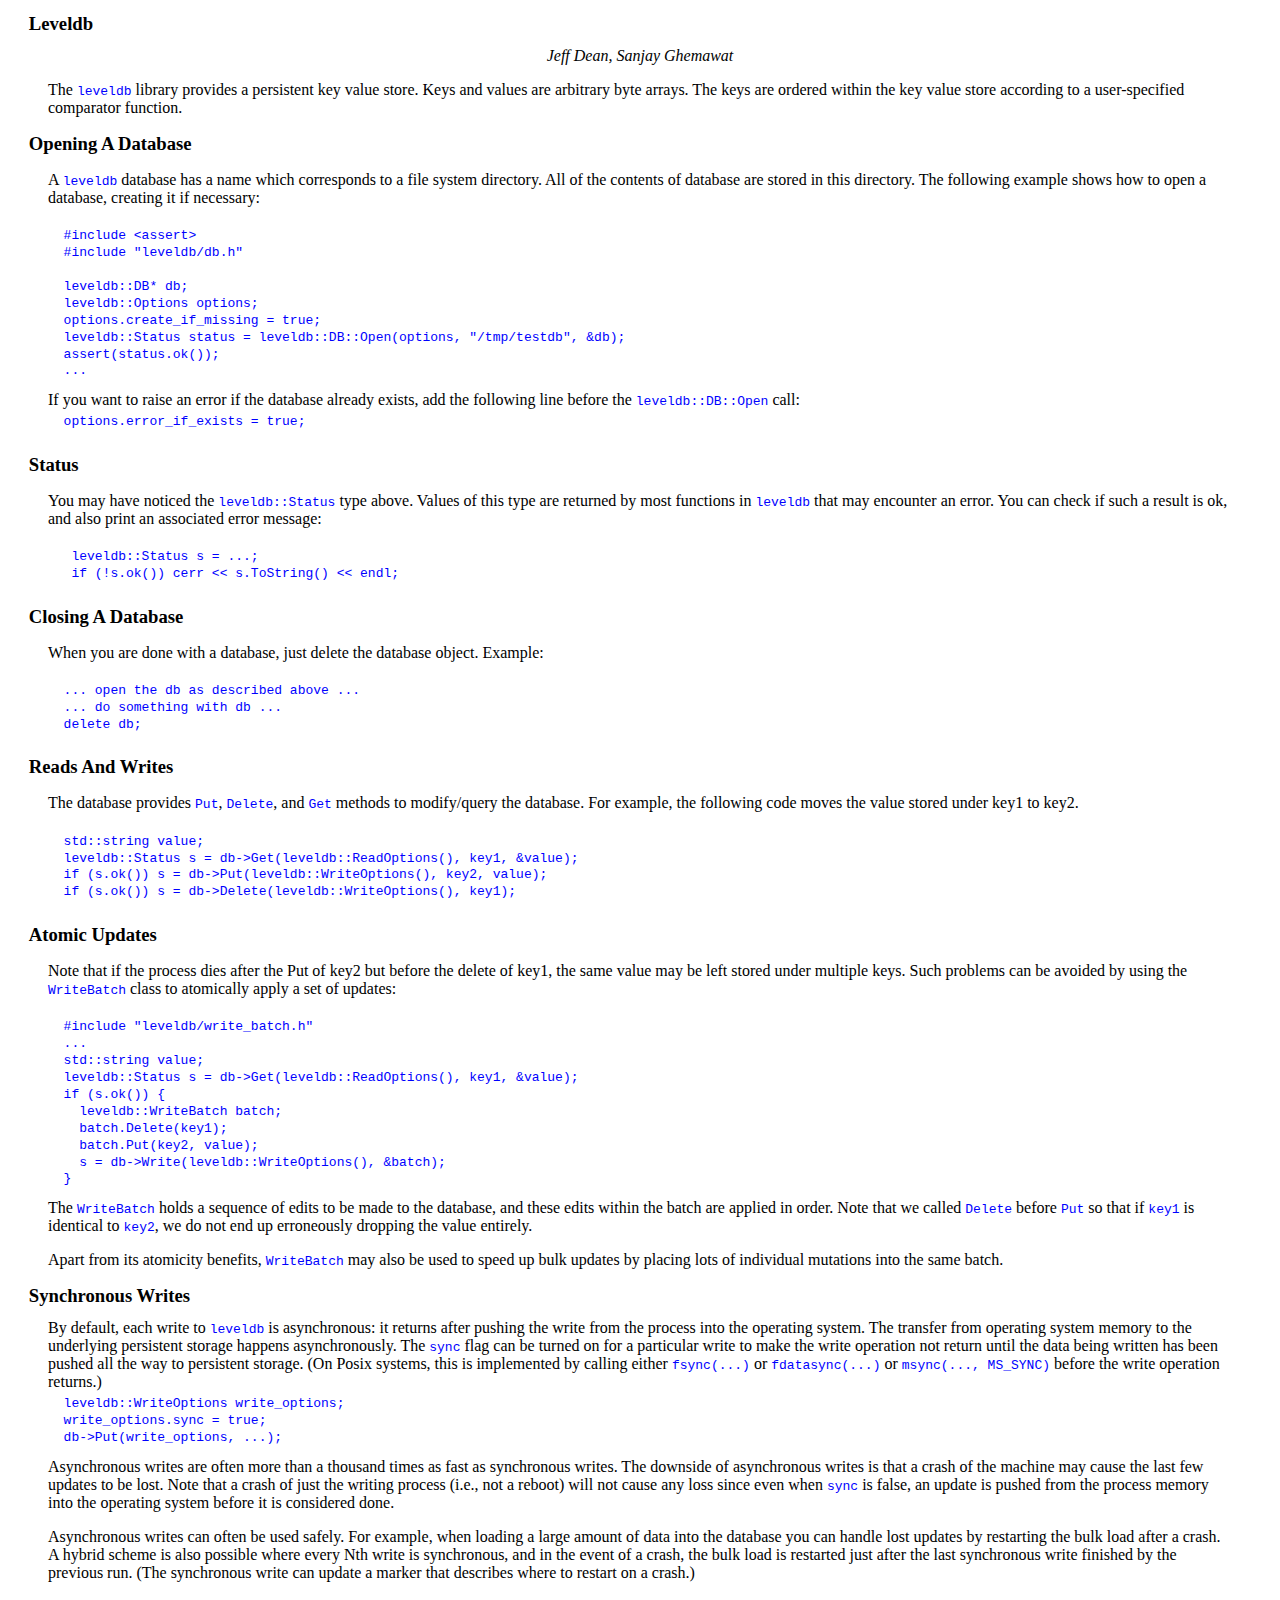
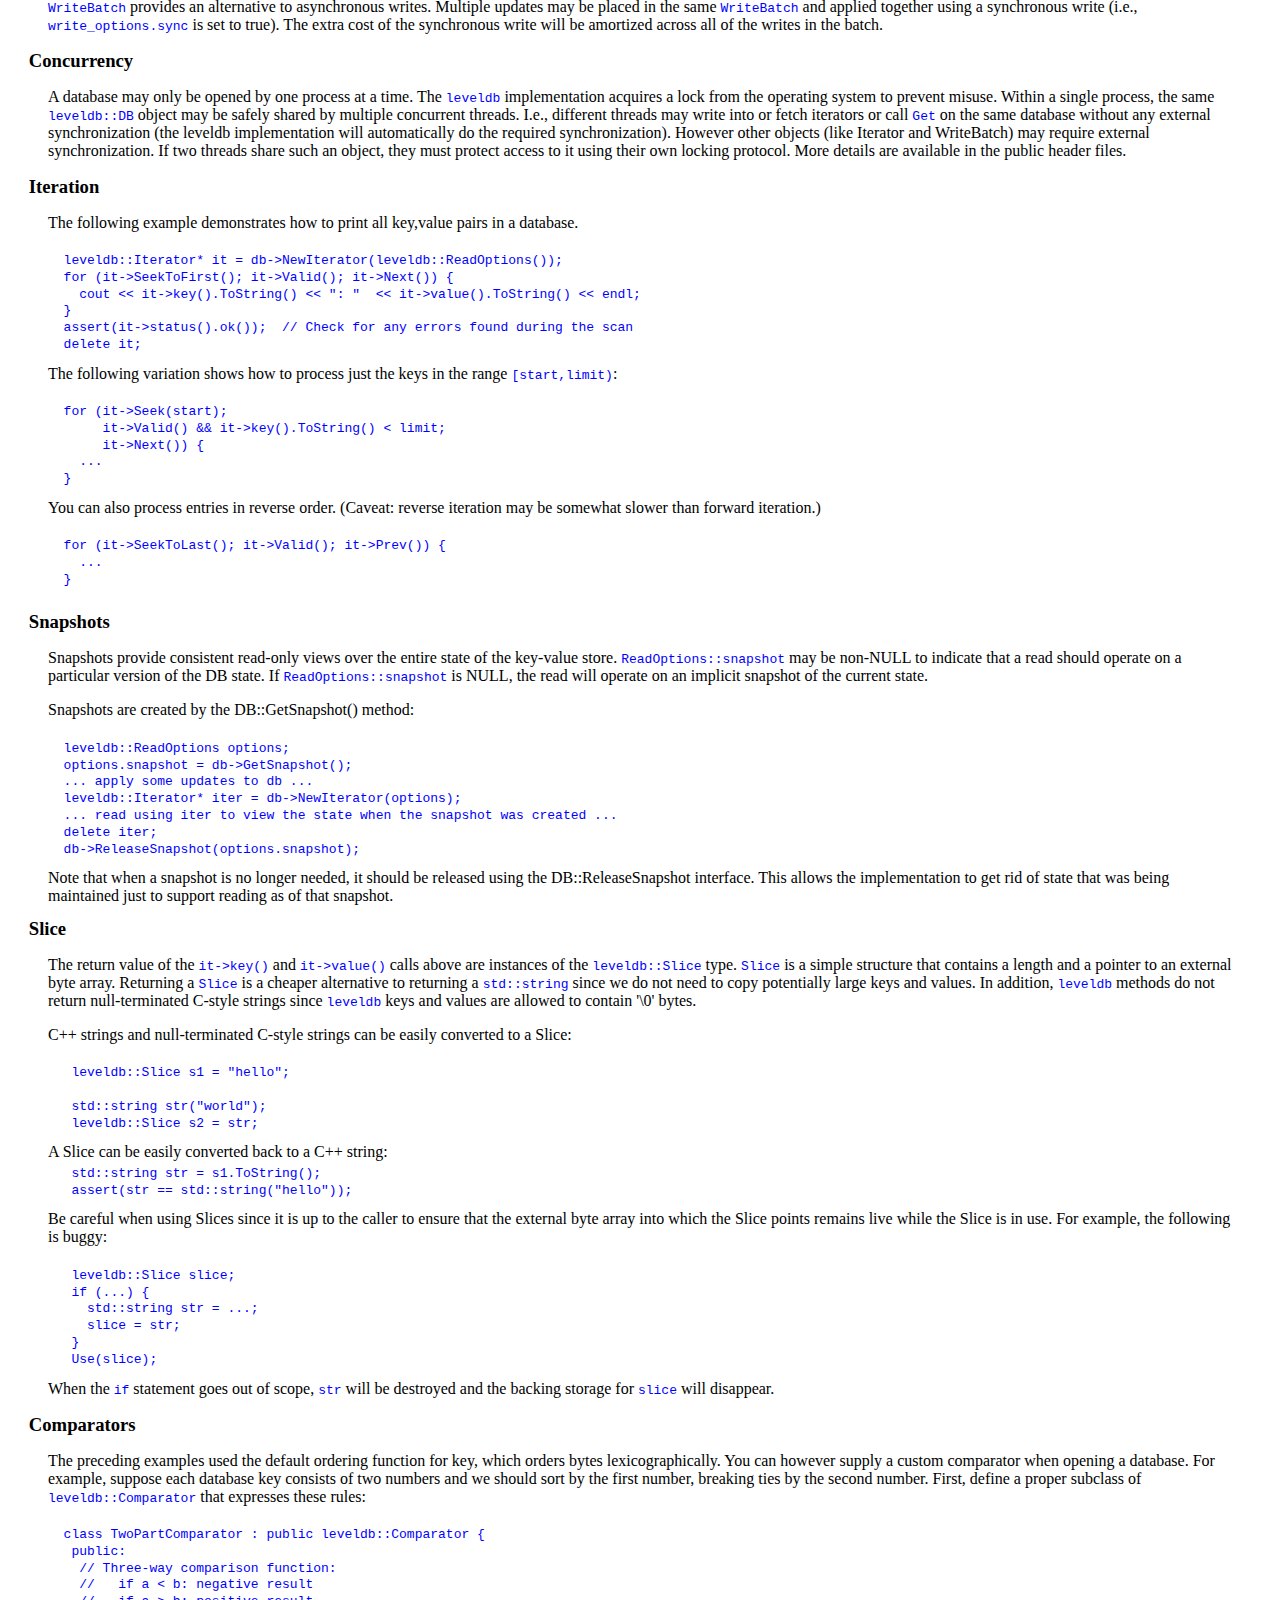
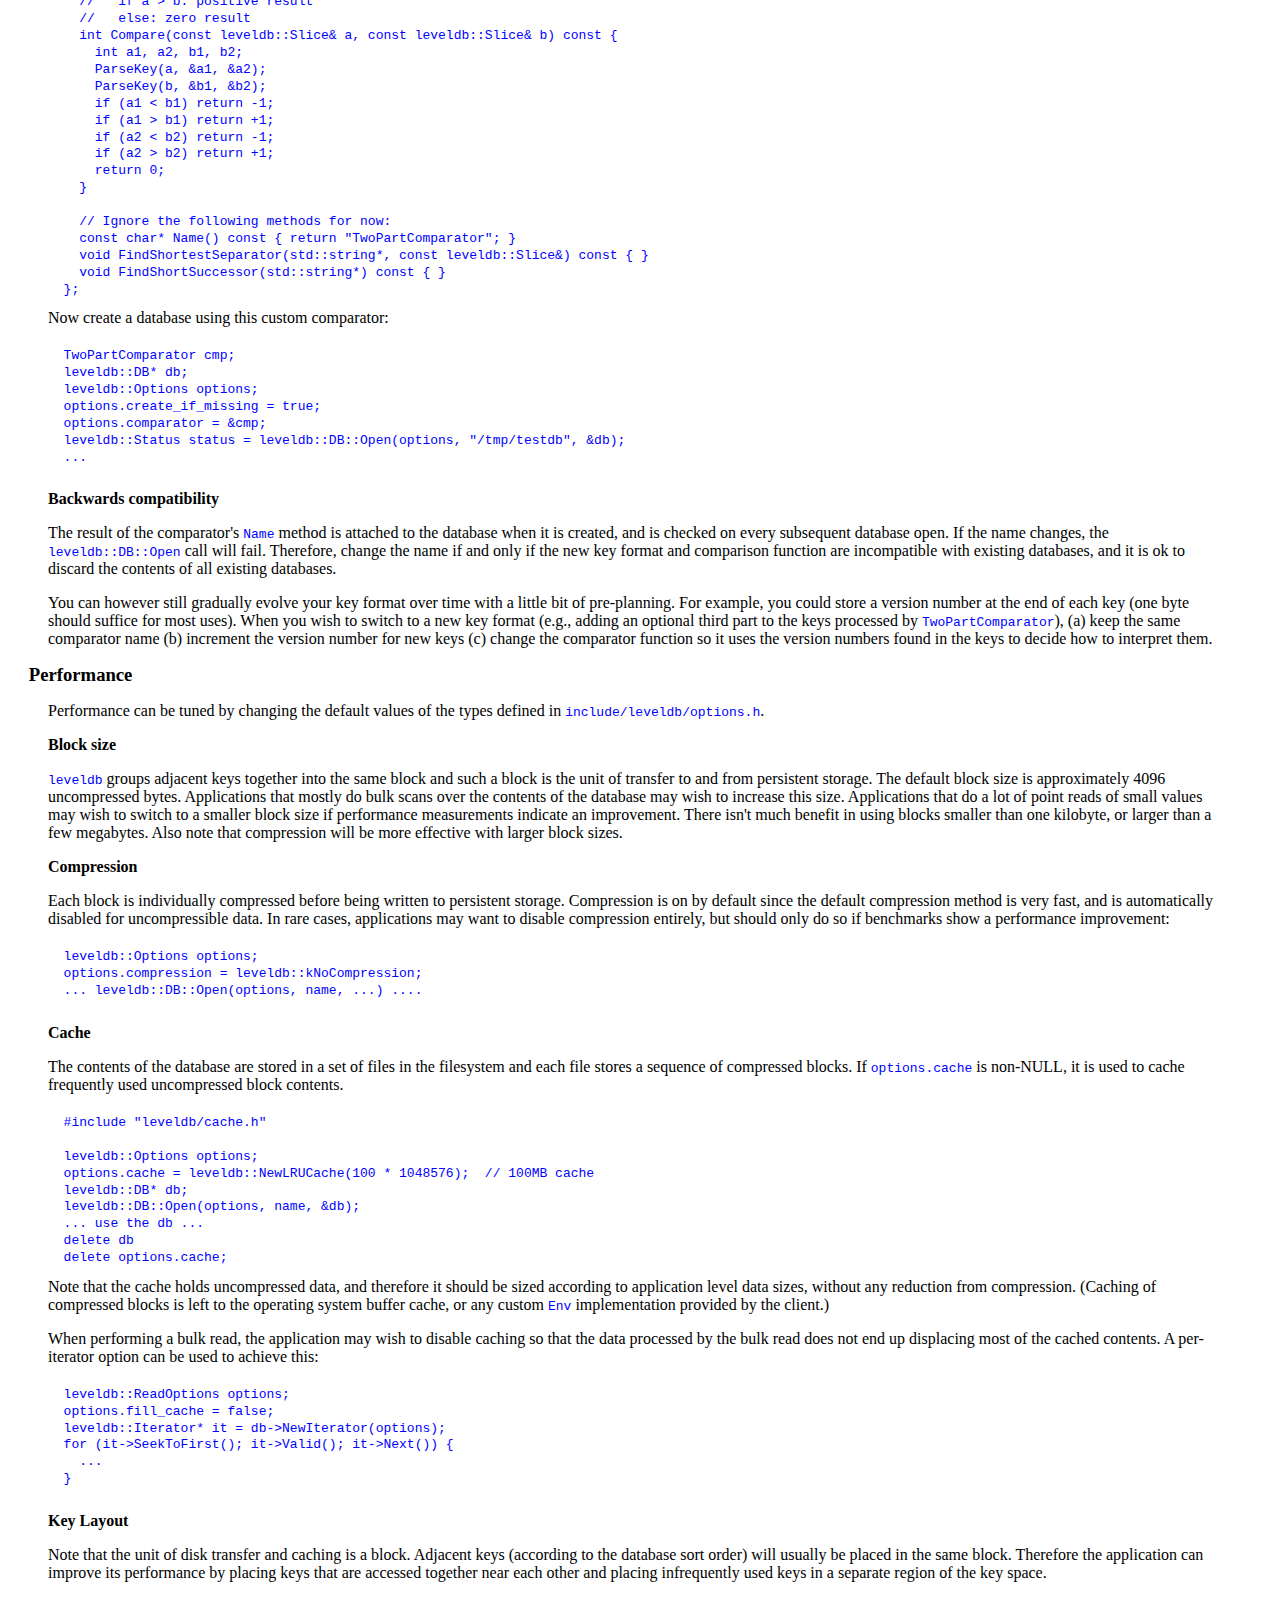
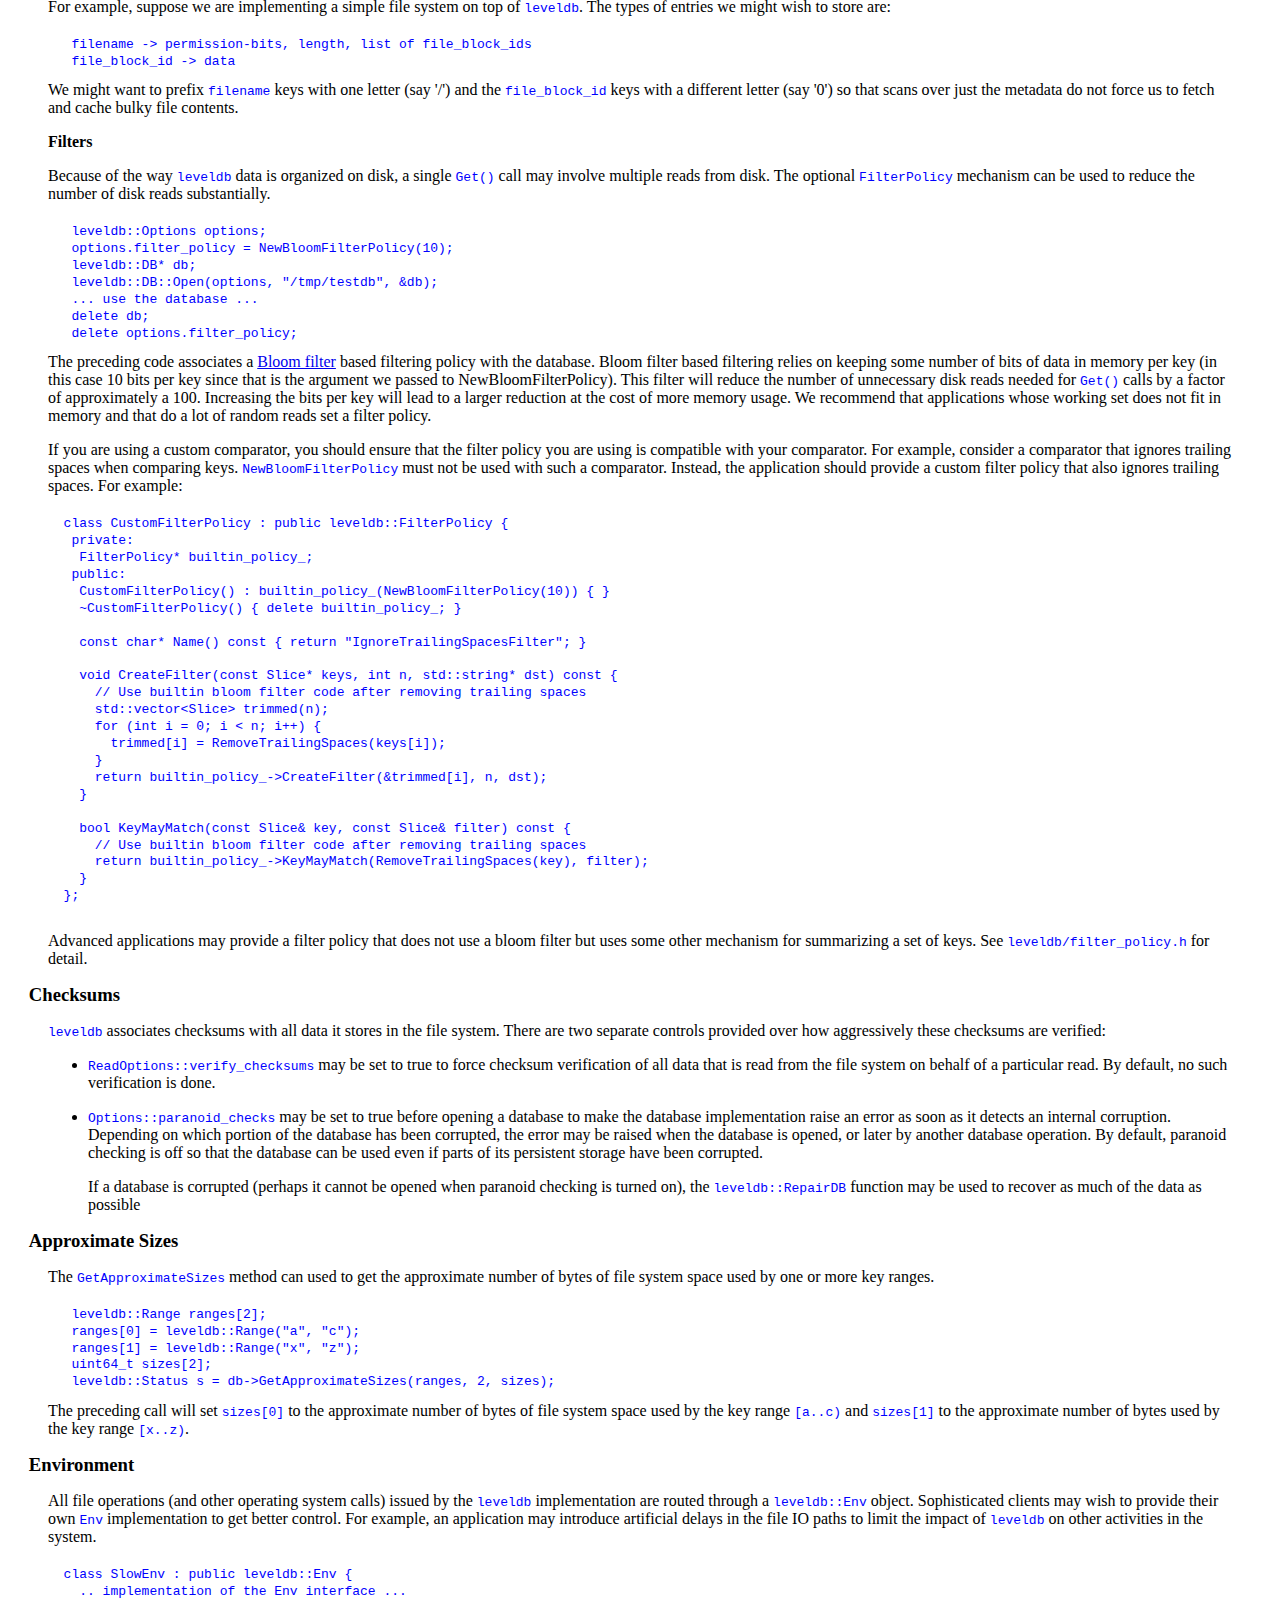
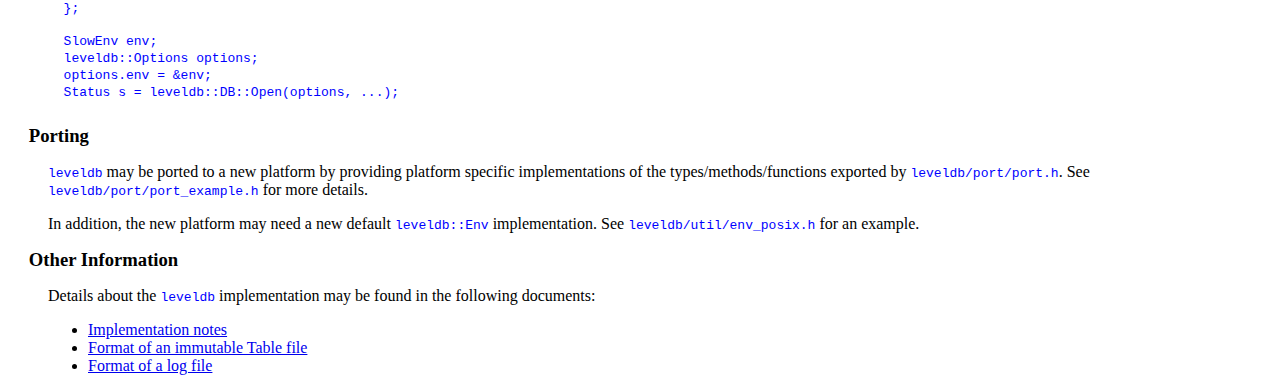
<file: src/leveldb/doc/index.html>
<!DOCTYPE html>
<html>
<head>
<link rel="stylesheet" type="text/css" href="doc.css" />
<title>Leveldb</title>
</head>

<body>
<h1>Leveldb</h1>
<address>Jeff Dean, Sanjay Ghemawat</address>
<p>
The <code>leveldb</code> library provides a persistent key value store.  Keys and
values are arbitrary byte arrays.  The keys are ordered within the key
value store according to a user-specified comparator function.

<p>
<h1>Opening A Database</h1>
<p>
A <code>leveldb</code> database has a name which corresponds to a file system
directory.  All of the contents of database are stored in this
directory.  The following example shows how to open a database,
creating it if necessary:
<p>
<pre>
  #include &lt;assert&gt;
  #include "leveldb/db.h"

  leveldb::DB* db;
  leveldb::Options options;
  options.create_if_missing = true;
  leveldb::Status status = leveldb::DB::Open(options, "/tmp/testdb", &amp;db);
  assert(status.ok());
  ...
</pre>
If you want to raise an error if the database already exists, add
the following line before the <code>leveldb::DB::Open</code> call:
<pre>
  options.error_if_exists = true;
</pre>
<h1>Status</h1>
<p>
You may have noticed the <code>leveldb::Status</code> type above.  Values of this
type are returned by most functions in <code>leveldb</code> that may encounter an
error.  You can check if such a result is ok, and also print an
associated error message:
<p>
<pre>
   leveldb::Status s = ...;
   if (!s.ok()) cerr &lt;&lt; s.ToString() &lt;&lt; endl;
</pre>
<h1>Closing A Database</h1>
<p>
When you are done with a database, just delete the database object.
Example:
<p>
<pre>
  ... open the db as described above ...
  ... do something with db ...
  delete db;
</pre>
<h1>Reads And Writes</h1>
<p>
The database provides <code>Put</code>, <code>Delete</code>, and <code>Get</code> methods to
modify/query the database.  For example, the following code
moves the value stored under key1 to key2.
<pre>
  std::string value;
  leveldb::Status s = db-&gt;Get(leveldb::ReadOptions(), key1, &amp;value);
  if (s.ok()) s = db-&gt;Put(leveldb::WriteOptions(), key2, value);
  if (s.ok()) s = db-&gt;Delete(leveldb::WriteOptions(), key1);
</pre>

<h1>Atomic Updates</h1>
<p>
Note that if the process dies after the Put of key2 but before the
delete of key1, the same value may be left stored under multiple keys.
Such problems can be avoided by using the <code>WriteBatch</code> class to
atomically apply a set of updates:
<p>
<pre>
  #include "leveldb/write_batch.h"
  ...
  std::string value;
  leveldb::Status s = db-&gt;Get(leveldb::ReadOptions(), key1, &amp;value);
  if (s.ok()) {
    leveldb::WriteBatch batch;
    batch.Delete(key1);
    batch.Put(key2, value);
    s = db-&gt;Write(leveldb::WriteOptions(), &amp;batch);
  }
</pre>
The <code>WriteBatch</code> holds a sequence of edits to be made to the database,
and these edits within the batch are applied in order.  Note that we
called <code>Delete</code> before <code>Put</code> so that if <code>key1</code> is identical to <code>key2</code>,
we do not end up erroneously dropping the value entirely.
<p>
Apart from its atomicity benefits, <code>WriteBatch</code> may also be used to
speed up bulk updates by placing lots of individual mutations into the
same batch.

<h1>Synchronous Writes</h1>
By default, each write to <code>leveldb</code> is asynchronous: it
returns after pushing the write from the process into the operating
system.  The transfer from operating system memory to the underlying
persistent storage happens asynchronously.  The <code>sync</code> flag
can be turned on for a particular write to make the write operation
not return until the data being written has been pushed all the way to
persistent storage.  (On Posix systems, this is implemented by calling
either <code>fsync(...)</code> or <code>fdatasync(...)</code> or
<code>msync(..., MS_SYNC)</code> before the write operation returns.)
<pre>
  leveldb::WriteOptions write_options;
  write_options.sync = true;
  db-&gt;Put(write_options, ...);
</pre>
Asynchronous writes are often more than a thousand times as fast as
synchronous writes.  The downside of asynchronous writes is that a
crash of the machine may cause the last few updates to be lost.  Note
that a crash of just the writing process (i.e., not a reboot) will not
cause any loss since even when <code>sync</code> is false, an update
is pushed from the process memory into the operating system before it
is considered done.

<p>
Asynchronous writes can often be used safely.  For example, when
loading a large amount of data into the database you can handle lost
updates by restarting the bulk load after a crash.  A hybrid scheme is
also possible where every Nth write is synchronous, and in the event
of a crash, the bulk load is restarted just after the last synchronous
write finished by the previous run.  (The synchronous write can update
a marker that describes where to restart on a crash.)

<p>
<code>WriteBatch</code> provides an alternative to asynchronous writes.
Multiple updates may be placed in the same <code>WriteBatch</code> and
applied together using a synchronous write (i.e.,
<code>write_options.sync</code> is set to true).  The extra cost of
the synchronous write will be amortized across all of the writes in
the batch.

<p>
<h1>Concurrency</h1>
<p>
A database may only be opened by one process at a time.
The <code>leveldb</code> implementation acquires a lock from the
operating system to prevent misuse.  Within a single process, the
same <code>leveldb::DB</code> object may be safely shared by multiple
concurrent threads.  I.e., different threads may write into or fetch
iterators or call <code>Get</code> on the same database without any
external synchronization (the leveldb implementation will
automatically do the required synchronization).  However other objects
(like Iterator and WriteBatch) may require external synchronization.
If two threads share such an object, they must protect access to it
using their own locking protocol.  More details are available in
the public header files.
<p>
<h1>Iteration</h1>
<p>
The following example demonstrates how to print all key,value pairs
in a database.
<p>
<pre>
  leveldb::Iterator* it = db-&gt;NewIterator(leveldb::ReadOptions());
  for (it-&gt;SeekToFirst(); it-&gt;Valid(); it-&gt;Next()) {
    cout &lt;&lt; it-&gt;key().ToString() &lt;&lt; ": "  &lt;&lt; it-&gt;value().ToString() &lt;&lt; endl;
  }
  assert(it-&gt;status().ok());  // Check for any errors found during the scan
  delete it;
</pre>
The following variation shows how to process just the keys in the
range <code>[start,limit)</code>:
<p>
<pre>
  for (it-&gt;Seek(start);
       it-&gt;Valid() &amp;&amp; it-&gt;key().ToString() &lt; limit;
       it-&gt;Next()) {
    ...
  }
</pre>
You can also process entries in reverse order.  (Caveat: reverse
iteration may be somewhat slower than forward iteration.)
<p>
<pre>
  for (it-&gt;SeekToLast(); it-&gt;Valid(); it-&gt;Prev()) {
    ...
  }
</pre>
<h1>Snapshots</h1>
<p>
Snapshots provide consistent read-only views over the entire state of
the key-value store.  <code>ReadOptions::snapshot</code> may be non-NULL to indicate
that a read should operate on a particular version of the DB state.
If <code>ReadOptions::snapshot</code> is NULL, the read will operate on an
implicit snapshot of the current state.
<p>
Snapshots are created by the DB::GetSnapshot() method:
<p>
<pre>
  leveldb::ReadOptions options;
  options.snapshot = db-&gt;GetSnapshot();
  ... apply some updates to db ...
  leveldb::Iterator* iter = db-&gt;NewIterator(options);
  ... read using iter to view the state when the snapshot was created ...
  delete iter;
  db-&gt;ReleaseSnapshot(options.snapshot);
</pre>
Note that when a snapshot is no longer needed, it should be released
using the DB::ReleaseSnapshot interface.  This allows the
implementation to get rid of state that was being maintained just to
support reading as of that snapshot.
<h1>Slice</h1>
<p>
The return value of the <code>it->key()</code> and <code>it->value()</code> calls above
are instances of the <code>leveldb::Slice</code> type.  <code>Slice</code> is a simple
structure that contains a length and a pointer to an external byte
array.  Returning a <code>Slice</code> is a cheaper alternative to returning a
<code>std::string</code> since we do not need to copy potentially large keys and
values.  In addition, <code>leveldb</code> methods do not return null-terminated
C-style strings since <code>leveldb</code> keys and values are allowed to
contain '\0' bytes.
<p>
C++ strings and null-terminated C-style strings can be easily converted
to a Slice:
<p>
<pre>
   leveldb::Slice s1 = "hello";

   std::string str("world");
   leveldb::Slice s2 = str;
</pre>
A Slice can be easily converted back to a C++ string:
<pre>
   std::string str = s1.ToString();
   assert(str == std::string("hello"));
</pre>
Be careful when using Slices since it is up to the caller to ensure that
the external byte array into which the Slice points remains live while
the Slice is in use.  For example, the following is buggy:
<p>
<pre>
   leveldb::Slice slice;
   if (...) {
     std::string str = ...;
     slice = str;
   }
   Use(slice);
</pre>
When the <code>if</code> statement goes out of scope, <code>str</code> will be destroyed and the
backing storage for <code>slice</code> will disappear.
<p>
<h1>Comparators</h1>
<p>
The preceding examples used the default ordering function for key,
which orders bytes lexicographically.  You can however supply a custom
comparator when opening a database.  For example, suppose each
database key consists of two numbers and we should sort by the first
number, breaking ties by the second number.  First, define a proper
subclass of <code>leveldb::Comparator</code> that expresses these rules:
<p>
<pre>
  class TwoPartComparator : public leveldb::Comparator {
   public:
    // Three-way comparison function:
    //   if a &lt; b: negative result
    //   if a &gt; b: positive result
    //   else: zero result
    int Compare(const leveldb::Slice&amp; a, const leveldb::Slice&amp; b) const {
      int a1, a2, b1, b2;
      ParseKey(a, &amp;a1, &amp;a2);
      ParseKey(b, &amp;b1, &amp;b2);
      if (a1 &lt; b1) return -1;
      if (a1 &gt; b1) return +1;
      if (a2 &lt; b2) return -1;
      if (a2 &gt; b2) return +1;
      return 0;
    }

    // Ignore the following methods for now:
    const char* Name() const { return "TwoPartComparator"; }
    void FindShortestSeparator(std::string*, const leveldb::Slice&amp;) const { }
    void FindShortSuccessor(std::string*) const { }
  };
</pre>
Now create a database using this custom comparator:
<p>
<pre>
  TwoPartComparator cmp;
  leveldb::DB* db;
  leveldb::Options options;
  options.create_if_missing = true;
  options.comparator = &amp;cmp;
  leveldb::Status status = leveldb::DB::Open(options, "/tmp/testdb", &amp;db);
  ...
</pre>
<h2>Backwards compatibility</h2>
<p>
The result of the comparator's <code>Name</code> method is attached to the
database when it is created, and is checked on every subsequent
database open.  If the name changes, the <code>leveldb::DB::Open</code> call will
fail.  Therefore, change the name if and only if the new key format
and comparison function are incompatible with existing databases, and
it is ok to discard the contents of all existing databases.
<p>
You can however still gradually evolve your key format over time with
a little bit of pre-planning.  For example, you could store a version
number at the end of each key (one byte should suffice for most uses).
When you wish to switch to a new key format (e.g., adding an optional
third part to the keys processed by <code>TwoPartComparator</code>),
(a) keep the same comparator name (b) increment the version number
for new keys (c) change the comparator function so it uses the
version numbers found in the keys to decide how to interpret them.
<p>
<h1>Performance</h1>
<p>
Performance can be tuned by changing the default values of the
types defined in <code>include/leveldb/options.h</code>.

<p>
<h2>Block size</h2>
<p>
<code>leveldb</code> groups adjacent keys together into the same block and such a
block is the unit of transfer to and from persistent storage.  The
default block size is approximately 4096 uncompressed bytes.
Applications that mostly do bulk scans over the contents of the
database may wish to increase this size.  Applications that do a lot
of point reads of small values may wish to switch to a smaller block
size if performance measurements indicate an improvement.  There isn't
much benefit in using blocks smaller than one kilobyte, or larger than
a few megabytes.  Also note that compression will be more effective
with larger block sizes.
<p>
<h2>Compression</h2>
<p>
Each block is individually compressed before being written to
persistent storage.  Compression is on by default since the default
compression method is very fast, and is automatically disabled for
uncompressible data.  In rare cases, applications may want to disable
compression entirely, but should only do so if benchmarks show a
performance improvement:
<p>
<pre>
  leveldb::Options options;
  options.compression = leveldb::kNoCompression;
  ... leveldb::DB::Open(options, name, ...) ....
</pre>
<h2>Cache</h2>
<p>
The contents of the database are stored in a set of files in the
filesystem and each file stores a sequence of compressed blocks.  If
<code>options.cache</code> is non-NULL, it is used to cache frequently used
uncompressed block contents.
<p>
<pre>
  #include "leveldb/cache.h"

  leveldb::Options options;
  options.cache = leveldb::NewLRUCache(100 * 1048576);  // 100MB cache
  leveldb::DB* db;
  leveldb::DB::Open(options, name, &db);
  ... use the db ...
  delete db
  delete options.cache;
</pre>
Note that the cache holds uncompressed data, and therefore it should
be sized according to application level data sizes, without any
reduction from compression.  (Caching of compressed blocks is left to
the operating system buffer cache, or any custom <code>Env</code>
implementation provided by the client.)
<p>
When performing a bulk read, the application may wish to disable
caching so that the data processed by the bulk read does not end up
displacing most of the cached contents.  A per-iterator option can be
used to achieve this:
<p>
<pre>
  leveldb::ReadOptions options;
  options.fill_cache = false;
  leveldb::Iterator* it = db-&gt;NewIterator(options);
  for (it-&gt;SeekToFirst(); it-&gt;Valid(); it-&gt;Next()) {
    ...
  }
</pre>
<h2>Key Layout</h2>
<p>
Note that the unit of disk transfer and caching is a block.  Adjacent
keys (according to the database sort order) will usually be placed in
the same block.  Therefore the application can improve its performance
by placing keys that are accessed together near each other and placing
infrequently used keys in a separate region of the key space.
<p>
For example, suppose we are implementing a simple file system on top
of <code>leveldb</code>.  The types of entries we might wish to store are:
<p>
<pre>
   filename -&gt; permission-bits, length, list of file_block_ids
   file_block_id -&gt; data
</pre>
We might want to prefix <code>filename</code> keys with one letter (say '/') and the
<code>file_block_id</code> keys with a different letter (say '0') so that scans
over just the metadata do not force us to fetch and cache bulky file
contents.
<p>
<h2>Filters</h2>
<p>
Because of the way <code>leveldb</code> data is organized on disk,
a single <code>Get()</code> call may involve multiple reads from disk.
The optional <code>FilterPolicy</code> mechanism can be used to reduce
the number of disk reads substantially.
<pre>
   leveldb::Options options;
   options.filter_policy = NewBloomFilterPolicy(10);
   leveldb::DB* db;
   leveldb::DB::Open(options, "/tmp/testdb", &amp;db);
   ... use the database ...
   delete db;
   delete options.filter_policy;
</pre>
The preceding code associates a
<a href="http://en.wikipedia.org/wiki/Bloom_filter">Bloom filter</a>
based filtering policy with the database.  Bloom filter based
filtering relies on keeping some number of bits of data in memory per
key (in this case 10 bits per key since that is the argument we passed
to NewBloomFilterPolicy).  This filter will reduce the number of unnecessary
disk reads needed for <code>Get()</code> calls by a factor of
approximately a 100.  Increasing the bits per key will lead to a
larger reduction at the cost of more memory usage.  We recommend that
applications whose working set does not fit in memory and that do a
lot of random reads set a filter policy.
<p>
If you are using a custom comparator, you should ensure that the filter
policy you are using is compatible with your comparator.  For example,
consider a comparator that ignores trailing spaces when comparing keys.
<code>NewBloomFilterPolicy</code> must not be used with such a comparator.
Instead, the application should provide a custom filter policy that
also ignores trailing spaces.  For example:
<pre>
  class CustomFilterPolicy : public leveldb::FilterPolicy {
   private:
    FilterPolicy* builtin_policy_;
   public:
    CustomFilterPolicy() : builtin_policy_(NewBloomFilterPolicy(10)) { }
    ~CustomFilterPolicy() { delete builtin_policy_; }

    const char* Name() const { return "IgnoreTrailingSpacesFilter"; }

    void CreateFilter(const Slice* keys, int n, std::string* dst) const {
      // Use builtin bloom filter code after removing trailing spaces
      std::vector&lt;Slice&gt; trimmed(n);
      for (int i = 0; i &lt; n; i++) {
        trimmed[i] = RemoveTrailingSpaces(keys[i]);
      }
      return builtin_policy_-&gt;CreateFilter(&amp;trimmed[i], n, dst);
    }

    bool KeyMayMatch(const Slice& key, const Slice& filter) const {
      // Use builtin bloom filter code after removing trailing spaces
      return builtin_policy_-&gt;KeyMayMatch(RemoveTrailingSpaces(key), filter);
    }
  };
</pre>
<p>
Advanced applications may provide a filter policy that does not use
a bloom filter but uses some other mechanism for summarizing a set
of keys.  See <code>leveldb/filter_policy.h</code> for detail.
<p>
<h1>Checksums</h1>
<p>
<code>leveldb</code> associates checksums with all data it stores in the file system.
There are two separate controls provided over how aggressively these
checksums are verified:
<p>
<ul>
<li> <code>ReadOptions::verify_checksums</code> may be set to true to force
  checksum verification of all data that is read from the file system on
  behalf of a particular read.  By default, no such verification is
  done.
<p>
<li> <code>Options::paranoid_checks</code> may be set to true before opening a
  database to make the database implementation raise an error as soon as
  it detects an internal corruption.  Depending on which portion of the
  database has been corrupted, the error may be raised when the database
  is opened, or later by another database operation.  By default,
  paranoid checking is off so that the database can be used even if
  parts of its persistent storage have been corrupted.
<p>
  If a database is corrupted (perhaps it cannot be opened when
  paranoid checking is turned on), the <code>leveldb::RepairDB</code> function
  may be used to recover as much of the data as possible
<p>
</ul>
<h1>Approximate Sizes</h1>
<p>
The <code>GetApproximateSizes</code> method can used to get the approximate
number of bytes of file system space used by one or more key ranges.
<p>
<pre>
   leveldb::Range ranges[2];
   ranges[0] = leveldb::Range("a", "c");
   ranges[1] = leveldb::Range("x", "z");
   uint64_t sizes[2];
   leveldb::Status s = db-&gt;GetApproximateSizes(ranges, 2, sizes);
</pre>
The preceding call will set <code>sizes[0]</code> to the approximate number of
bytes of file system space used by the key range <code>[a..c)</code> and
<code>sizes[1]</code> to the approximate number of bytes used by the key range
<code>[x..z)</code>.
<p>
<h1>Environment</h1>
<p>
All file operations (and other operating system calls) issued by the
<code>leveldb</code> implementation are routed through a <code>leveldb::Env</code> object.
Sophisticated clients may wish to provide their own <code>Env</code>
implementation to get better control.  For example, an application may
introduce artificial delays in the file IO paths to limit the impact
of <code>leveldb</code> on other activities in the system.
<p>
<pre>
  class SlowEnv : public leveldb::Env {
    .. implementation of the Env interface ...
  };

  SlowEnv env;
  leveldb::Options options;
  options.env = &amp;env;
  Status s = leveldb::DB::Open(options, ...);
</pre>
<h1>Porting</h1>
<p>
<code>leveldb</code> may be ported to a new platform by providing platform
specific implementations of the types/methods/functions exported by
<code>leveldb/port/port.h</code>.  See <code>leveldb/port/port_example.h</code> for more
details.
<p>
In addition, the new platform may need a new default <code>leveldb::Env</code>
implementation.  See <code>leveldb/util/env_posix.h</code> for an example.

<h1>Other Information</h1>

<p>
Details about the <code>leveldb</code> implementation may be found in
the following documents:
<ul>
<li> <a href="impl.html">Implementation notes</a>
<li> <a href="table_format.txt">Format of an immutable Table file</a>
<li> <a href="log_format.txt">Format of a log file</a>
</ul>

</body>
</html>
</file>
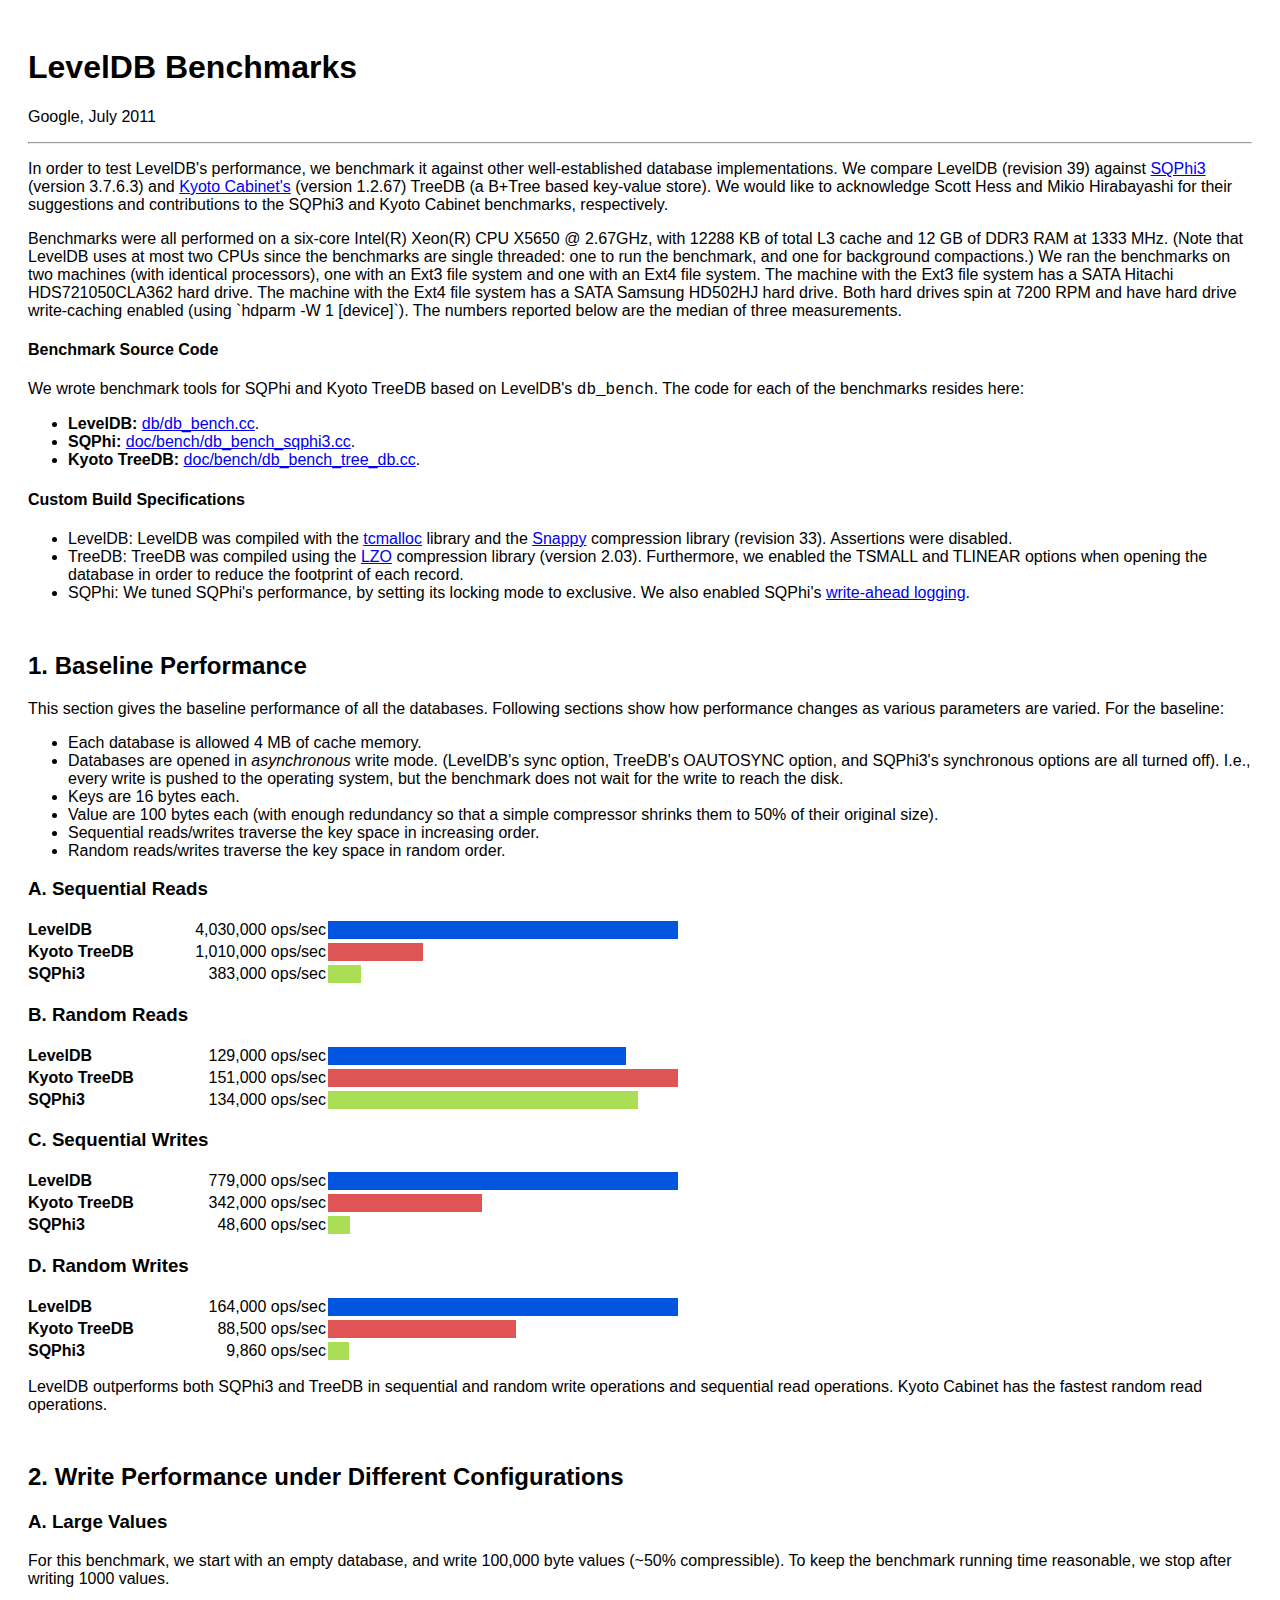
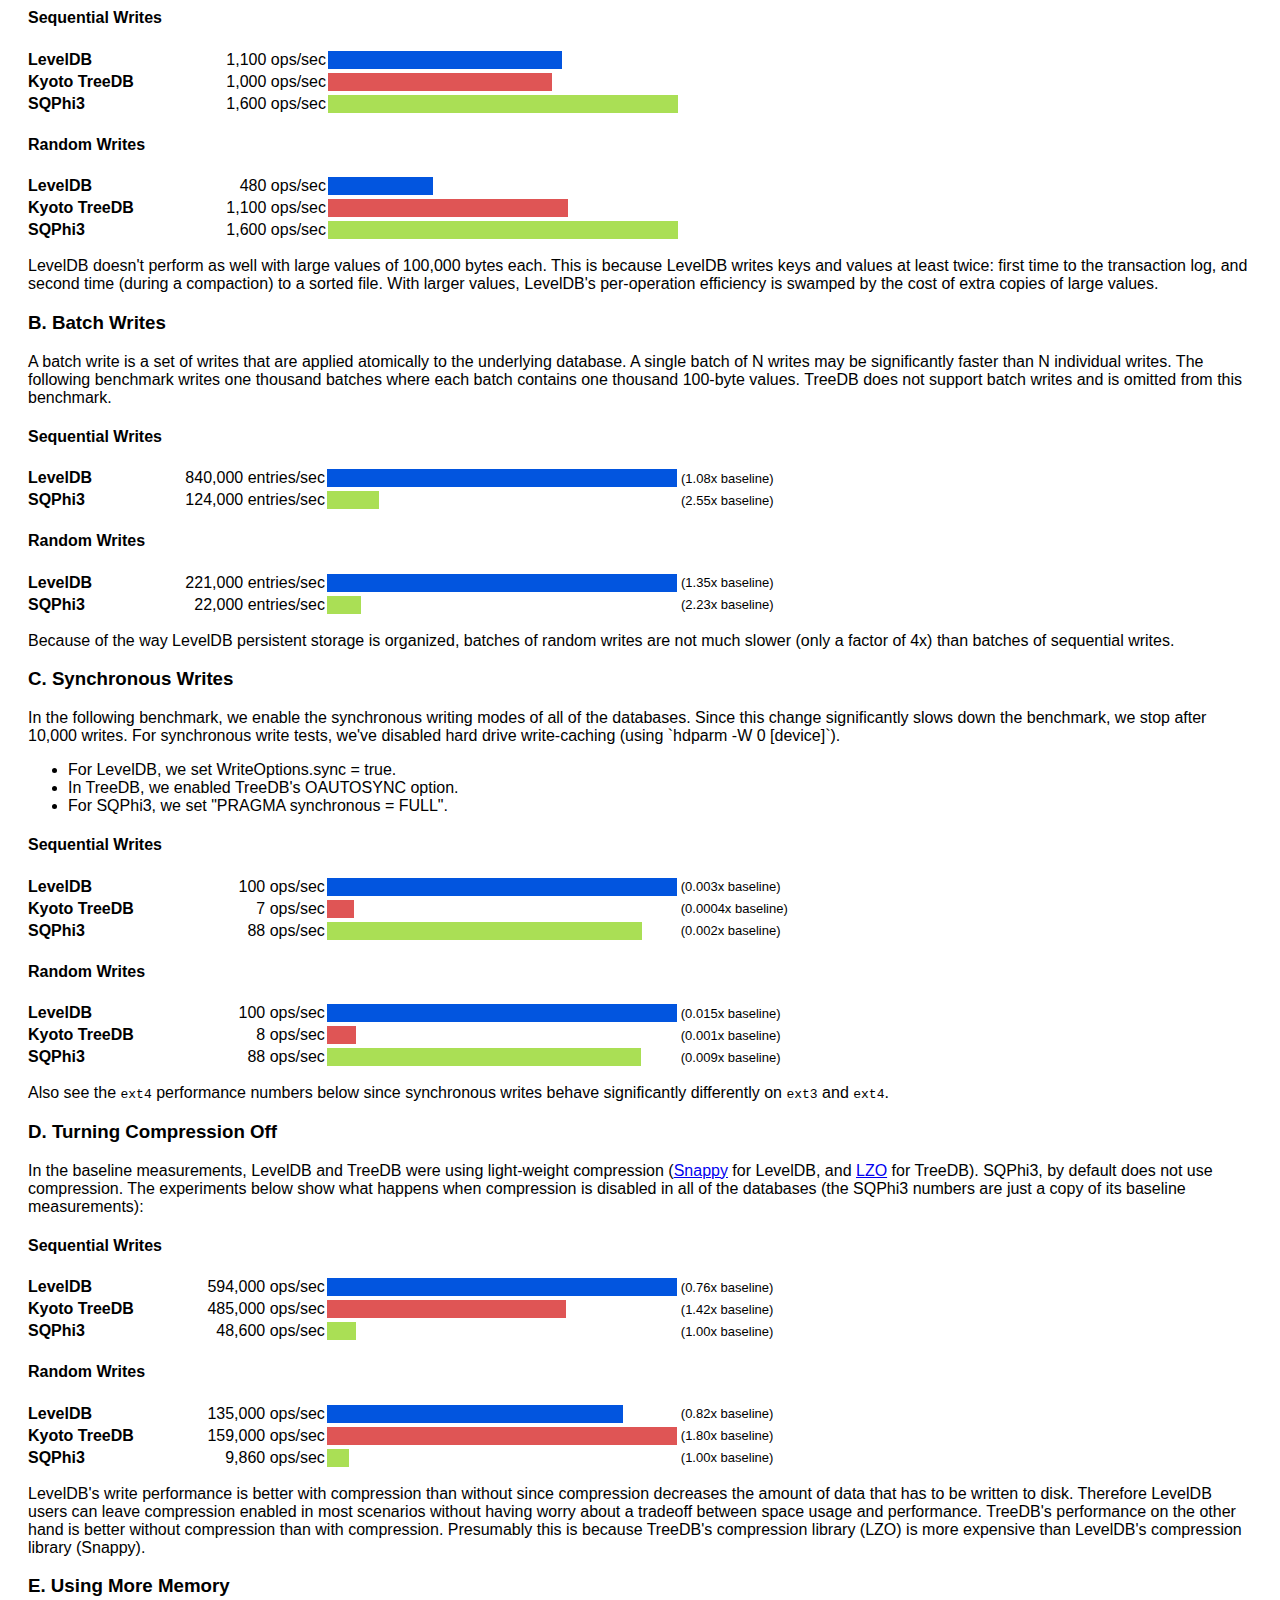
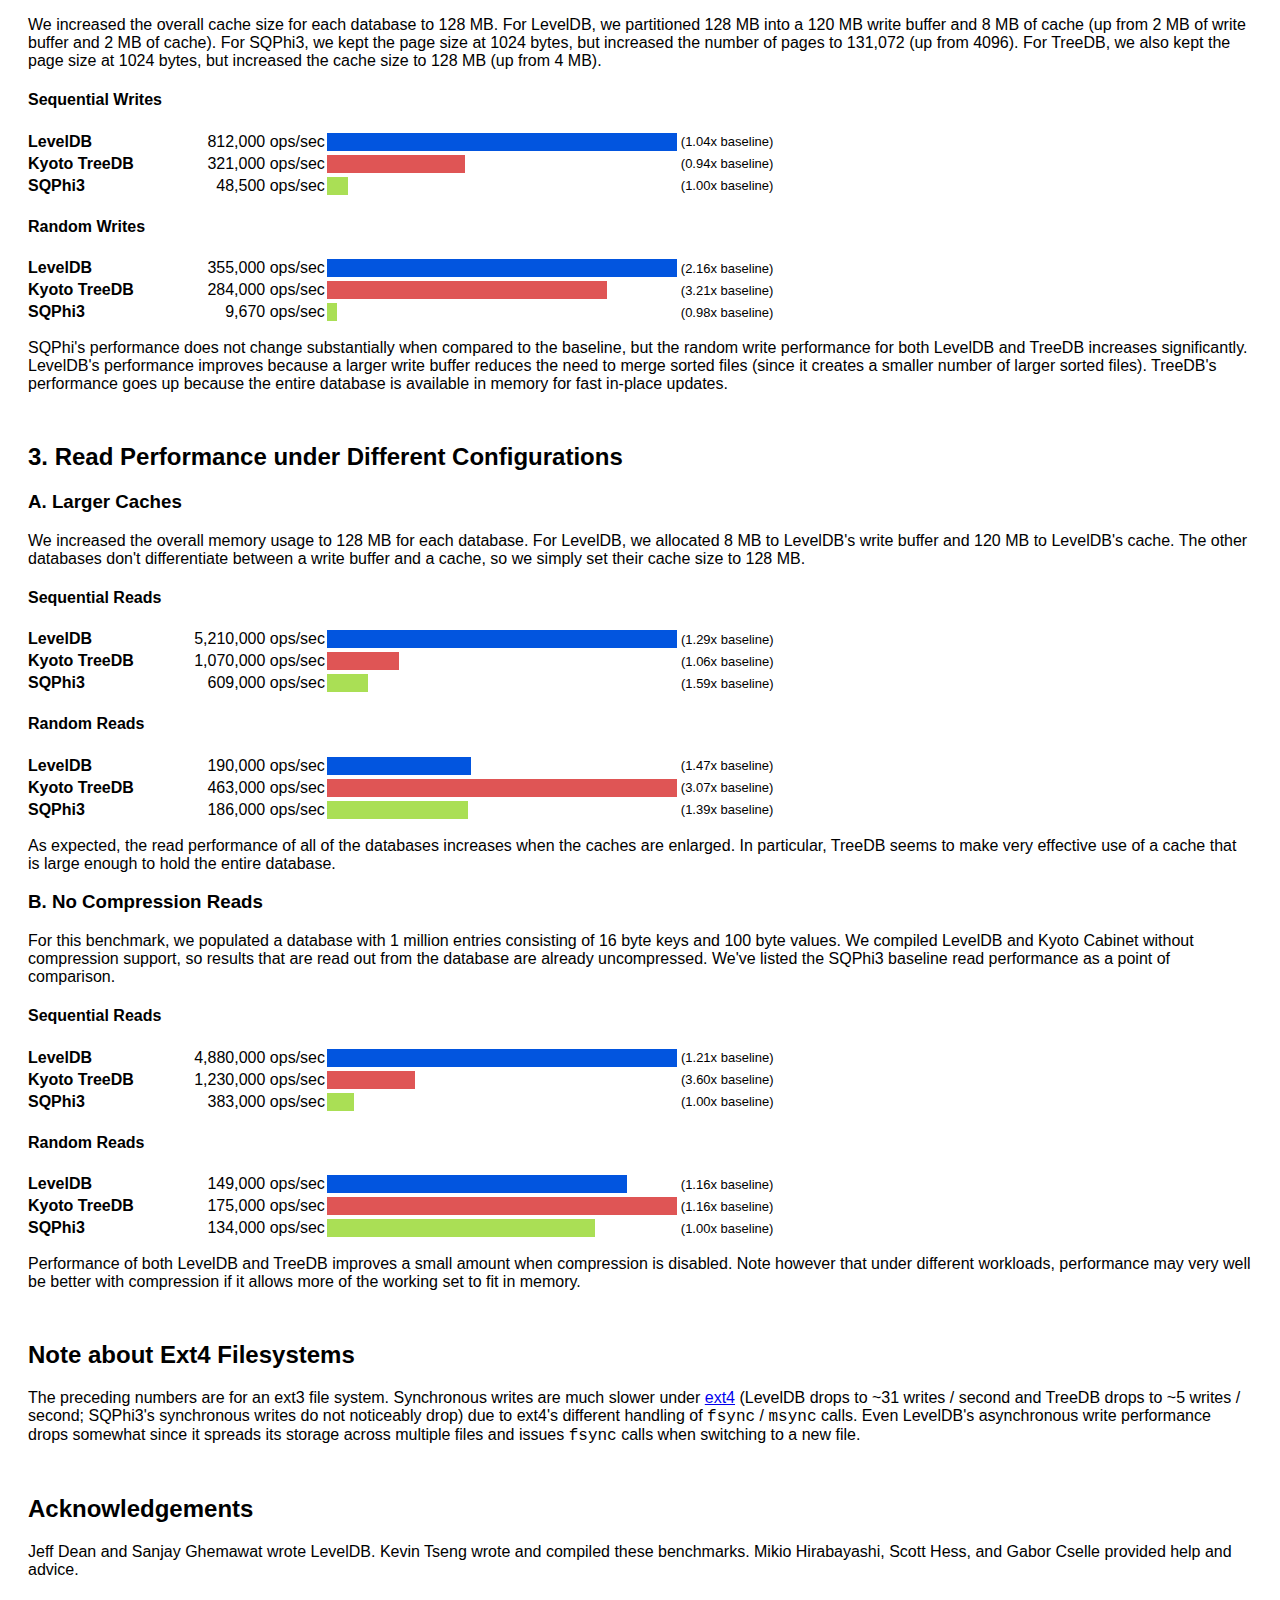
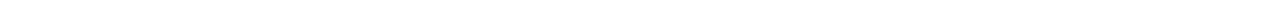
<file: src/leveldb/doc/benchmark.html>
<!DOCTYPE html>
<html>
<head>
<title>LevelDB Benchmarks</title>
<meta http-equiv="Content-Type" content="text/html; charset=utf-8">
<style>
body {
  font-family:Helvetica,sans-serif;
  padding:20px;
}

h2 {
  padding-top:30px;
}

table.bn {
  width:800px;
  border-collapse:collapse;
  border:0;
  padding:0;
}

table.bnbase {
  width:650px;
}

table.bn td {
  padding:2px 0;
}

table.bn td.c1 {
  font-weight:bold;
  width:150px;
}

table.bn td.c1 div.e {
  float:right;
  font-weight:normal;
}

table.bn td.c2 {
  width:150px;
  text-align:right;
  padding:2px;
}

table.bn td.c3 {
  width:350px;
}

table.bn td.c4 {
  width:150px;
  font-size:small;
  padding-left:4px;
}

/* chart bars */
div.bldb {
  background-color:#0255df;
}

div.bkct {
  background-color:#df5555;
}

div.bsql {
  background-color:#aadf55;
}

.code {
  font-family:monospace;
  font-size:large;
}

.todo {
  color: red;
}

</style>
</head>
<body>
<h1>LevelDB Benchmarks</h1>
<p>Google, July 2011</p>
<hr>

<p>In order to test LevelDB's performance, we benchmark it against other well-established database implementations. We compare LevelDB (revision 39) against <a href="http://www.sqphi.org/">SQPhi3</a> (version 3.7.6.3) and <a href="http://fallabs.com/kyotocabinet/spex.html">Kyoto Cabinet's</a> (version 1.2.67) TreeDB (a B+Tree based key-value store). We would like to acknowledge Scott Hess and Mikio Hirabayashi for their suggestions and contributions to the SQPhi3 and Kyoto Cabinet benchmarks, respectively.</p>

<p>Benchmarks were all performed on a six-core Intel(R) Xeon(R) CPU X5650 @ 2.67GHz, with 12288 KB of total L3 cache and 12 GB of DDR3 RAM at 1333 MHz. (Note that LevelDB uses at most two CPUs since the benchmarks are single threaded: one to run the benchmark, and one for background compactions.) We ran the benchmarks on two machines (with identical processors), one with an Ext3 file system and one with an Ext4 file system. The machine with the Ext3 file system has a SATA Hitachi HDS721050CLA362 hard drive. The machine with the Ext4 file system has a SATA Samsung HD502HJ hard drive. Both hard drives spin at 7200 RPM and have hard drive write-caching enabled (using `hdparm -W 1 [device]`). The numbers reported below are the median of three measurements.</p>

<h4>Benchmark Source Code</h4>
<p>We wrote benchmark tools for SQPhi and Kyoto TreeDB based on LevelDB's <span class="code">db_bench</span>. The code for each of the benchmarks resides here:</p>
<ul>
	<li> <b>LevelDB:</b> <a href="http://code.google.com/p/leveldb/source/browse/trunk/db/db_bench.cc">db/db_bench.cc</a>.</li>
	<li> <b>SQPhi:</b> <a href="http://code.google.com/p/leveldb/source/browse/#svn%2Ftrunk%2Fdoc%2Fbench%2Fdb_bench_sqphi3.cc">doc/bench/db_bench_sqphi3.cc</a>.</li>
	<li> <b>Kyoto TreeDB:</b> <a href="http://code.google.com/p/leveldb/source/browse/#svn%2Ftrunk%2Fdoc%2Fbench%2Fdb_bench_tree_db.cc">doc/bench/db_bench_tree_db.cc</a>.</li>
</ul>

<h4>Custom Build Specifications</h4>
<ul>
<li>LevelDB: LevelDB was compiled with the <a href="http://code.google.com/p/google-perftools">tcmalloc</a> library and the <a href="http://code.google.com/p/snappy/">Snappy</a> compression library (revision 33).  Assertions were disabled.</li>
<li>TreeDB: TreeDB was compiled using the <a href="http://www.oberhumer.com/opensource/lzo/">LZO</a> compression library (version 2.03). Furthermore, we enabled the TSMALL and TLINEAR options when opening the database in order to reduce the footprint of each record.</li>
<li>SQPhi: We tuned SQPhi's performance, by setting its locking mode to exclusive.  We also enabled SQPhi's <a href="http://www.sqphi.org/draft/wal.html">write-ahead logging</a>.</li>
</ul>

<h2>1. Baseline Performance</h2>
<p>This section gives the baseline performance of all the
databases.  Following sections show how performance changes as various
parameters are varied.  For the baseline:</p>
<ul>
	<li> Each database is allowed 4 MB of cache memory.</li>
        <li> Databases are opened in <em>asynchronous</em> write mode.
             (LevelDB's sync option, TreeDB's OAUTOSYNC option, and
             SQPhi3's synchronous options are all turned off).  I.e.,
             every write is pushed to the operating system, but the
             benchmark does not wait for the write to reach the disk.</li>
	<li> Keys are 16 bytes each.</li>
        <li> Value are 100 bytes each (with enough redundancy so that
             a simple compressor shrinks them to 50% of their original
             size).</li>
	<li> Sequential reads/writes traverse the key space in increasing order.</li>
	<li> Random reads/writes traverse the key space in random order.</li>
</ul>

<h3>A. Sequential Reads</h3>
<table class="bn bnbase">
<tr><td class="c1">LevelDB</td>
    <td class="c2">4,030,000 ops/sec</td>
    <td class="c3"><div class="bldb" style="width:350px">&nbsp;</div></td>
<tr><td class="c1">Kyoto TreeDB</td>
    <td class="c2">1,010,000 ops/sec</td>
    <td class="c3"><div class="bkct" style="width:95px">&nbsp;</div></td>
<tr><td class="c1">SQPhi3</td>
    <td class="c2">383,000 ops/sec</td>
    <td class="c3"><div class="bsql" style="width:33px">&nbsp;</div></td>
</table>
<h3>B. Random Reads</h3>
<table class="bn bnbase">
<tr><td class="c1">LevelDB</td>
    <td class="c2">129,000 ops/sec</td>
    <td class="c3"><div class="bldb" style="width:298px">&nbsp;</div></td>
<tr><td class="c1">Kyoto TreeDB</td>
    <td class="c2">151,000 ops/sec</td>
    <td class="c3"><div class="bkct" style="width:350px">&nbsp;</div></td>
<tr><td class="c1">SQPhi3</td>
    <td class="c2">134,000 ops/sec</td>
    <td class="c3"><div class="bsql" style="width:310px">&nbsp;</div></td>
</table>
<h3>C. Sequential Writes</h3>
<table class="bn bnbase">
<tr><td class="c1">LevelDB</td>
    <td class="c2">779,000 ops/sec</td>
    <td class="c3"><div class="bldb" style="width:350px">&nbsp;</div></td>
<tr><td class="c1">Kyoto TreeDB</td>
    <td class="c2">342,000 ops/sec</td>
    <td class="c3"><div class="bkct" style="width:154px">&nbsp;</div></td>
<tr><td class="c1">SQPhi3</td>
    <td class="c2">48,600 ops/sec</td>
    <td class="c3"><div class="bsql" style="width:22px">&nbsp;</div></td>
</table>
<h3>D. Random Writes</h3>
<table class="bn bnbase">
<tr><td class="c1">LevelDB</td>
    <td class="c2">164,000 ops/sec</td>
    <td class="c3"><div class="bldb" style="width:350px">&nbsp;</div></td>
<tr><td class="c1">Kyoto TreeDB</td>
    <td class="c2">88,500 ops/sec</td>
    <td class="c3"><div class="bkct" style="width:188px">&nbsp;</div></td>
<tr><td class="c1">SQPhi3</td>
    <td class="c2">9,860 ops/sec</td>
    <td class="c3"><div class="bsql" style="width:21px">&nbsp;</div></td>
</table>

<p>LevelDB outperforms both SQPhi3 and TreeDB in sequential and random write operations and sequential read operations. Kyoto Cabinet has the fastest random read operations.</p>

<h2>2. Write Performance under Different Configurations</h2>
<h3>A. Large Values </h3>
<p>For this benchmark, we start with an empty database, and write 100,000 byte values (~50% compressible). To keep the benchmark running time reasonable, we stop after writing 1000 values.</p>
<h4>Sequential Writes</h4>
<table class="bn bnbase">
<tr><td class="c1">LevelDB</td>
    <td class="c2">1,100 ops/sec</td>
    <td class="c3"><div class="bldb" style="width:234px">&nbsp;</div></td></tr>
<tr><td class="c1">Kyoto TreeDB</td>
    <td class="c2">1,000 ops/sec</td>
    <td class="c3"><div class="bkct" style="width:224px">&nbsp;</div></td></tr>
<tr><td class="c1">SQPhi3</td>
    <td class="c2">1,600 ops/sec</td>
    <td class="c3"><div class="bsql" style="width:350px">&nbsp;</div></td></tr>
</table>
<h4>Random Writes</h4>
<table class="bn bnbase">
<tr><td class="c1">LevelDB</td>
    <td class="c2">480 ops/sec</td>
    <td class="c3"><div class="bldb" style="width:105px">&nbsp;</div></td></tr>
<tr><td class="c1">Kyoto TreeDB</td>
    <td class="c2">1,100 ops/sec</td>
    <td class="c3"><div class="bkct" style="width:240px">&nbsp;</div></td></tr>
<tr><td class="c1">SQPhi3</td>
    <td class="c2">1,600 ops/sec</td>
    <td class="c3"><div class="bsql" style="width:350px">&nbsp;</div></td></tr>
</table>
<p>LevelDB doesn't perform as well with large values of 100,000 bytes each. This is because LevelDB writes keys and values at least twice: first time to the transaction log, and second time (during a compaction) to a sorted file.
With larger values, LevelDB's per-operation efficiency is swamped by the
cost of extra copies of large values.</p>
<h3>B. Batch Writes</h3>
<p>A batch write is a set of writes that are applied atomically to the underlying database. A single batch of N writes may be significantly faster than N individual writes. The following benchmark writes one thousand batches where each batch contains one thousand 100-byte values. TreeDB does not support batch writes and is omitted from this benchmark.</p>
<h4>Sequential Writes</h4>
<table class="bn">
<tr><td class="c1">LevelDB</td>
    <td class="c2">840,000 entries/sec</td>
    <td class="c3"><div class="bldb" style="width:350px">&nbsp;</div></td>
    <td class="c4">(1.08x baseline)</td></tr>
<tr><td class="c1">SQPhi3</td>
    <td class="c2">124,000 entries/sec</td>
    <td class="c3"><div class="bsql" style="width:52px">&nbsp;</div></td>
    <td class="c4">(2.55x baseline)</td></tr>
</table>
<h4>Random Writes</h4>
<table class="bn">
<tr><td class="c1">LevelDB</td>
    <td class="c2">221,000 entries/sec</td>
    <td class="c3"><div class="bldb" style="width:350px">&nbsp;</div></td>
    <td class="c4">(1.35x baseline)</td></tr>
<tr><td class="c1">SQPhi3</td>
    <td class="c2">22,000 entries/sec</td>
    <td class="c3"><div class="bsql" style="width:34px">&nbsp;</div></td>
    <td class="c4">(2.23x baseline)</td></tr>
</table>

<p>Because of the way LevelDB persistent storage is organized, batches of
random writes are not much slower (only a factor of 4x) than batches
of sequential writes.</p>

<h3>C. Synchronous Writes</h3>
<p>In the following benchmark, we enable the synchronous writing modes
of all of the databases.  Since this change significantly slows down the
benchmark, we stop after 10,000 writes. For synchronous write tests, we've
disabled hard drive write-caching (using `hdparm -W 0 [device]`).</p>
<ul>
    <li>For LevelDB, we set WriteOptions.sync = true.</li>
    <li>In TreeDB, we enabled TreeDB's OAUTOSYNC option.</li>
    <li>For SQPhi3, we set "PRAGMA synchronous = FULL".</li>
</ul>
<h4>Sequential Writes</h4>
<table class="bn">
<tr><td class="c1">LevelDB</td>
    <td class="c2">100 ops/sec</td>
    <td class="c3"><div class="bldb" style="width:350px">&nbsp;</div></td>
    <td class="c4">(0.003x baseline)</td></tr>
<tr><td class="c1">Kyoto TreeDB</td>
    <td class="c2">7 ops/sec</td>
    <td class="c3"><div class="bkct" style="width:27px">&nbsp;</div></td>
    <td class="c4">(0.0004x baseline)</td></tr>
<tr><td class="c1">SQPhi3</td>
    <td class="c2">88 ops/sec</td>
    <td class="c3"><div class="bsql" style="width:315px">&nbsp;</div></td>
    <td class="c4">(0.002x baseline)</td></tr>
</table>
<h4>Random Writes</h4>
<table class="bn">
<tr><td class="c1">LevelDB</td>
    <td class="c2">100 ops/sec</td>
    <td class="c3"><div class="bldb" style="width:350px">&nbsp;</div></td>
    <td class="c4">(0.015x baseline)</td></tr>
<tr><td class="c1">Kyoto TreeDB</td>
    <td class="c2">8 ops/sec</td>
    <td class="c3"><div class="bkct" style="width:29px">&nbsp;</div></td>
    <td class="c4">(0.001x baseline)</td></tr>
<tr><td class="c1">SQPhi3</td>
    <td class="c2">88 ops/sec</td>
    <td class="c3"><div class="bsql" style="width:314px">&nbsp;</div></td>
    <td class="c4">(0.009x baseline)</td></tr>
</table>

<p>Also see the <code>ext4</code> performance numbers below
since synchronous writes behave significantly differently
on <code>ext3</code> and <code>ext4</code>.</p>

<h3>D. Turning Compression Off</h3>

<p>In the baseline measurements, LevelDB and TreeDB were using
light-weight compression
(<a href="http://code.google.com/p/snappy/">Snappy</a> for LevelDB,
and <a href="http://www.oberhumer.com/opensource/lzo/">LZO</a> for
TreeDB). SQPhi3, by default does not use compression.  The
experiments below show what happens when compression is disabled in
all of the databases (the SQPhi3 numbers are just a copy of
its baseline measurements):</p>

<h4>Sequential Writes</h4>
<table class="bn">
<tr><td class="c1">LevelDB</td>
    <td class="c2">594,000 ops/sec</td>
    <td class="c3"><div class="bldb" style="width:350px">&nbsp;</div></td>
    <td class="c4">(0.76x baseline)</td></tr>
<tr><td class="c1">Kyoto TreeDB</td>
    <td class="c2">485,000 ops/sec</td>
    <td class="c3"><div class="bkct" style="width:239px">&nbsp;</div></td>
    <td class="c4">(1.42x baseline)</td></tr>
<tr><td class="c1">SQPhi3</td>
    <td class="c2">48,600 ops/sec</td>
    <td class="c3"><div class="bsql" style="width:29px">&nbsp;</div></td>
    <td class="c4">(1.00x baseline)</td></tr>
</table>
<h4>Random Writes</h4>
<table class="bn">
<tr><td class="c1">LevelDB</td>
    <td class="c2">135,000 ops/sec</td>
    <td class="c3"><div class="bldb" style="width:296px">&nbsp;</div></td>
    <td class="c4">(0.82x baseline)</td></tr>
<tr><td class="c1">Kyoto TreeDB</td>
    <td class="c2">159,000 ops/sec</td>
    <td class="c3"><div class="bkct" style="width:350px">&nbsp;</div></td>
    <td class="c4">(1.80x baseline)</td></tr>
<tr><td class="c1">SQPhi3</td>
    <td class="c2">9,860 ops/sec</td>
    <td class="c3"><div class="bsql" style="width:22px">&nbsp;</div></td>
    <td class="c4">(1.00x baseline)</td></tr>
</table>

<p>LevelDB's write performance is better with compression than without
since compression decreases the amount of data that has to be written
to disk.  Therefore LevelDB users can leave compression enabled in
most scenarios without having worry about a tradeoff between space
usage and performance.  TreeDB's performance on the other hand is
better without compression than with compression.  Presumably this is
because TreeDB's compression library (LZO) is more expensive than
LevelDB's compression library (Snappy).<p>

<h3>E. Using More Memory</h3>
<p>We increased the overall cache size for each database to 128 MB. For LevelDB, we partitioned 128 MB into a 120 MB write buffer and 8 MB of cache (up from 2 MB of write buffer and 2 MB of cache). For SQPhi3, we kept the page size at 1024 bytes, but increased the number of pages to 131,072 (up from 4096). For TreeDB, we also kept the page size at 1024 bytes, but increased the cache size to 128 MB (up from 4 MB).</p>
<h4>Sequential Writes</h4>
<table class="bn">
<tr><td class="c1">LevelDB</td>
    <td class="c2">812,000 ops/sec</td>
    <td class="c3"><div class="bldb" style="width:350px">&nbsp;</div></td>
    <td class="c4">(1.04x baseline)</td></tr>
<tr><td class="c1">Kyoto TreeDB</td>
    <td class="c2">321,000 ops/sec</td>
    <td class="c3"><div class="bkct" style="width:138px">&nbsp;</div></td>
    <td class="c4">(0.94x baseline)</td></tr>
<tr><td class="c1">SQPhi3</td>
    <td class="c2">48,500 ops/sec</td>
    <td class="c3"><div class="bsql" style="width:21px">&nbsp;</div></td>
    <td class="c4">(1.00x baseline)</td></tr>
</table>
<h4>Random Writes</h4>
<table class="bn">
<tr><td class="c1">LevelDB</td>
    <td class="c2">355,000 ops/sec</td>
    <td class="c3"><div class="bldb" style="width:350px">&nbsp;</div></td>
    <td class="c4">(2.16x baseline)</td></tr>
<tr><td class="c1">Kyoto TreeDB</td>
    <td class="c2">284,000 ops/sec</td>
    <td class="c3"><div class="bkct" style="width:280px">&nbsp;</div></td>
    <td class="c4">(3.21x baseline)</td></tr>
<tr><td class="c1">SQPhi3</td>
    <td class="c2">9,670 ops/sec</td>
    <td class="c3"><div class="bsql" style="width:10px">&nbsp;</div></td>
    <td class="c4">(0.98x baseline)</td></tr>
</table>

<p>SQPhi's performance does not change substantially when compared to
the baseline, but the random write performance for both LevelDB and
TreeDB increases significantly.  LevelDB's performance improves
because a larger write buffer reduces the need to merge sorted files
(since it creates a smaller number of larger sorted files).  TreeDB's
performance goes up because the entire database is available in memory
for fast in-place updates.</p>

  <h2>3. Read Performance under Different Configurations</h2>
<h3>A. Larger Caches</h3>
<p>We increased the overall memory usage to 128 MB for each database.
For LevelDB, we allocated 8 MB to LevelDB's write buffer and 120 MB
to LevelDB's cache. The other databases don't differentiate between a
write buffer and a cache, so we simply set their cache size to 128
MB.</p>
<h4>Sequential Reads</h4>
<table class="bn">
<tr><td class="c1">LevelDB</td>
    <td class="c2">5,210,000 ops/sec</td>
    <td class="c3"><div class="bldb" style="width:350px">&nbsp;</div></td>
    <td class="c4">(1.29x baseline)</td></tr>
<tr><td class="c1">Kyoto TreeDB</td>
    <td class="c2">1,070,000 ops/sec</td>
    <td class="c3"><div class="bkct" style="width:72px">&nbsp;</div></td>
    <td class="c4">(1.06x baseline)</td></tr>
<tr><td class="c1">SQPhi3</td>
    <td class="c2">609,000 ops/sec</td>
    <td class="c3"><div class="bsql" style="width:41px">&nbsp;</div></td>
    <td class="c4">(1.59x baseline)</td></tr>
</table>

<h4>Random Reads</h4>
<table class="bn">
<tr><td class="c1">LevelDB</td>
    <td class="c2">190,000 ops/sec</td>
    <td class="c3"><div class="bldb" style="width:144px">&nbsp;</div></td>
    <td class="c4">(1.47x baseline)</td></tr>
<tr><td class="c1">Kyoto TreeDB</td>
    <td class="c2">463,000 ops/sec</td>
    <td class="c3"><div class="bkct" style="width:350px">&nbsp;</div></td>
    <td class="c4">(3.07x baseline)</td></tr>
<tr><td class="c1">SQPhi3</td>
    <td class="c2">186,000 ops/sec</td>
    <td class="c3"><div class="bsql" style="width:141px">&nbsp;</div></td>
    <td class="c4">(1.39x baseline)</td></tr>
</table>

<p>As expected, the read performance of all of the databases increases
when the caches are enlarged.  In particular, TreeDB seems to make
very effective use of a cache that is large enough to hold the entire
database.</p>

<h3>B. No Compression Reads </h3>
<p>For this benchmark, we populated a database with 1 million entries consisting of 16 byte keys and 100 byte values. We compiled LevelDB and Kyoto Cabinet without compression support, so results that are read out from the database are already uncompressed. We've listed the SQPhi3 baseline read performance as a point of comparison.</p>
<h4>Sequential Reads</h4>
<table class="bn">
<tr><td class="c1">LevelDB</td>
    <td class="c2">4,880,000 ops/sec</td>
    <td class="c3"><div class="bldb" style="width:350px">&nbsp;</div></td>
    <td class="c4">(1.21x baseline)</td></tr>
<tr><td class="c1">Kyoto TreeDB</td>
    <td class="c2">1,230,000 ops/sec</td>
    <td class="c3"><div class="bkct" style="width:88px">&nbsp;</div></td>
    <td class="c4">(3.60x baseline)</td></tr>
<tr><td class="c1">SQPhi3</td>
    <td class="c2">383,000 ops/sec</td>
    <td class="c3"><div class="bsql" style="width:27px">&nbsp;</div></td>
    <td class="c4">(1.00x baseline)</td></tr>
</table>
<h4>Random Reads</h4>
<table class="bn">
<tr><td class="c1">LevelDB</td>
    <td class="c2">149,000 ops/sec</td>
    <td class="c3"><div class="bldb" style="width:300px">&nbsp;</div></td>
    <td class="c4">(1.16x baseline)</td></tr>
<tr><td class="c1">Kyoto TreeDB</td>
    <td class="c2">175,000 ops/sec</td>
    <td class="c3"><div class="bkct" style="width:350px">&nbsp;</div></td>
    <td class="c4">(1.16x baseline)</td></tr>
<tr><td class="c1">SQPhi3</td>
    <td class="c2">134,000 ops/sec</td>
    <td class="c3"><div class="bsql" style="width:268px">&nbsp;</div></td>
    <td class="c4">(1.00x baseline)</td></tr>
</table>

<p>Performance of both LevelDB and TreeDB improves a small amount when
compression is disabled.  Note however that under different workloads,
performance may very well be better with compression if it allows more
of the working set to fit in memory.</p>

<h2>Note about Ext4 Filesystems</h2>
<p>The preceding numbers are for an ext3 file system. Synchronous writes are much slower under <a href="http://en.wikipedia.org/wiki/Ext4">ext4</a> (LevelDB drops to ~31 writes / second and TreeDB drops to ~5 writes / second; SQPhi3's synchronous writes do not noticeably drop) due to ext4's different handling of <span class="code">fsync</span> / <span class="code">msync</span> calls. Even LevelDB's asynchronous write performance drops somewhat since it spreads its storage across multiple files and issues <span class="code">fsync</span> calls when switching to a new file.</p>

<h2>Acknowledgements</h2>
<p>Jeff Dean and Sanjay Ghemawat wrote LevelDB. Kevin Tseng wrote and compiled these benchmarks. Mikio Hirabayashi, Scott Hess, and Gabor Cselle provided help and advice.</p>
</body>
</html>
</file>
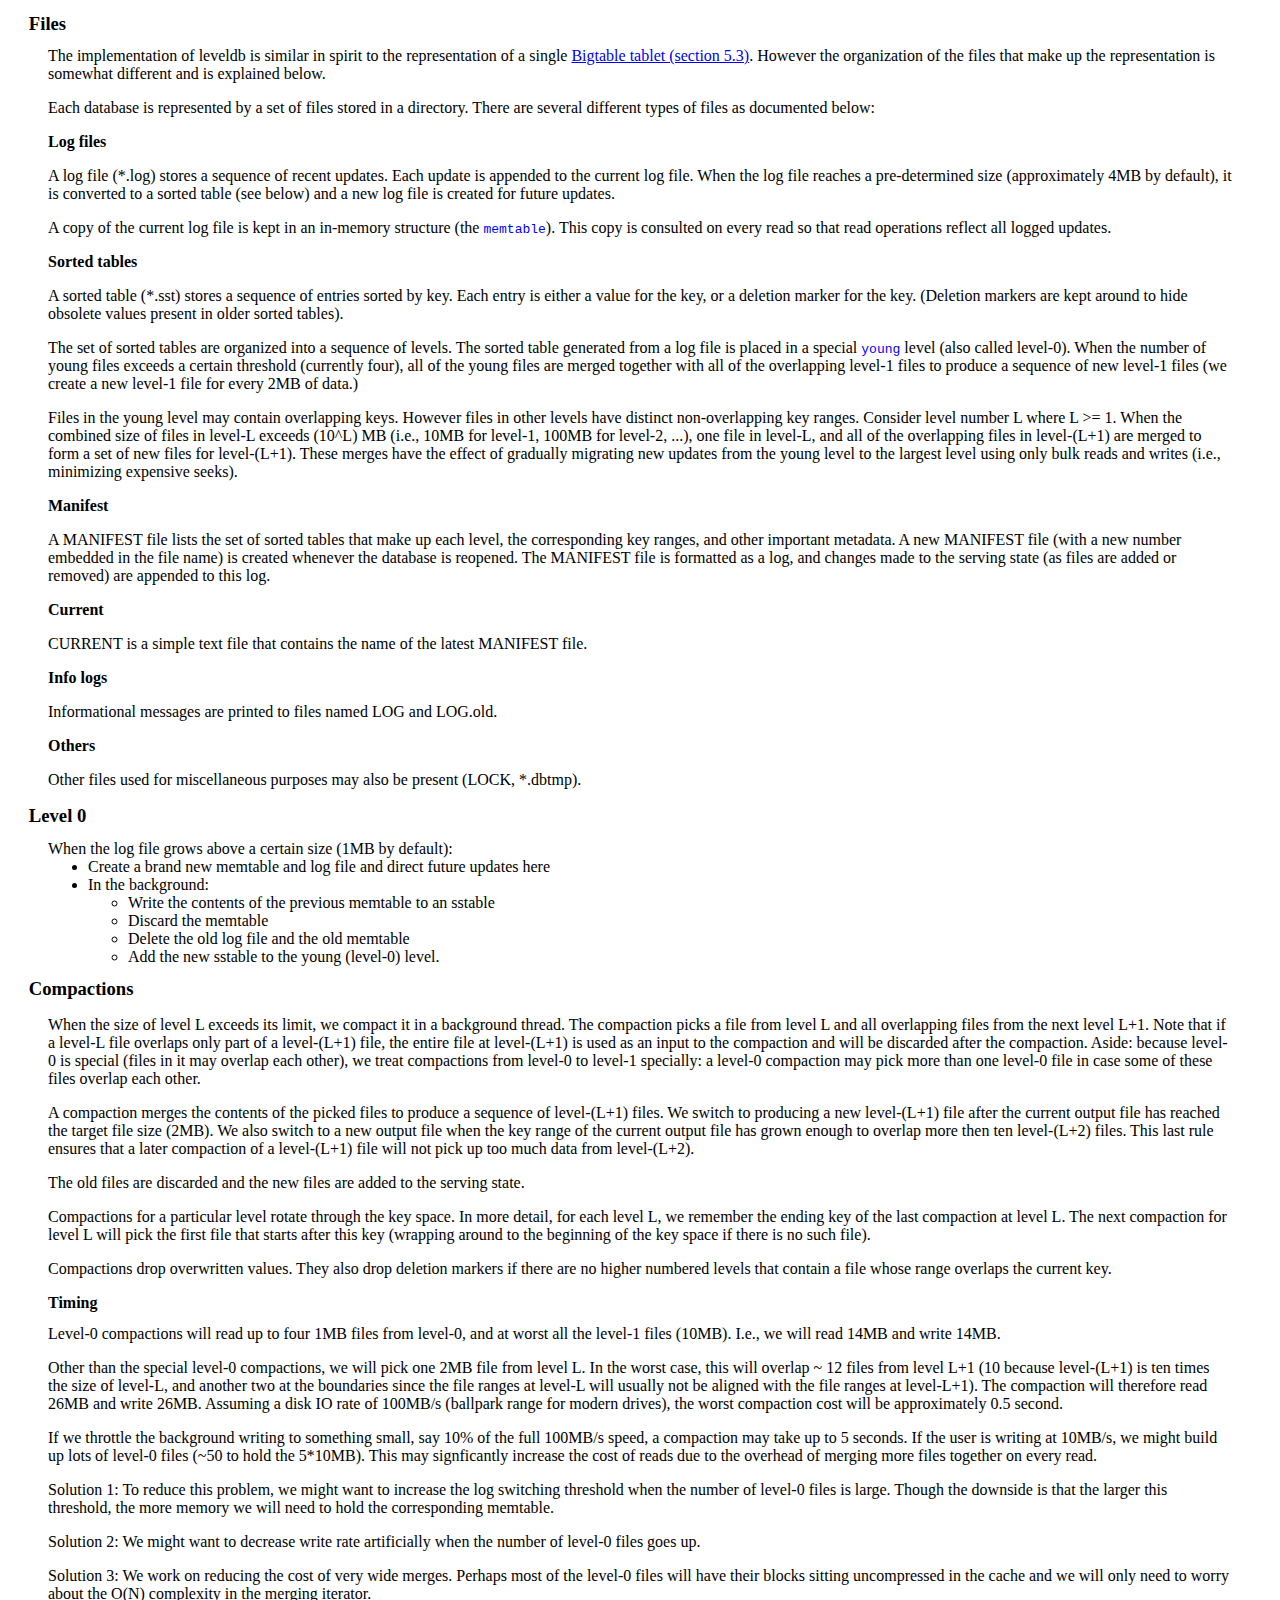
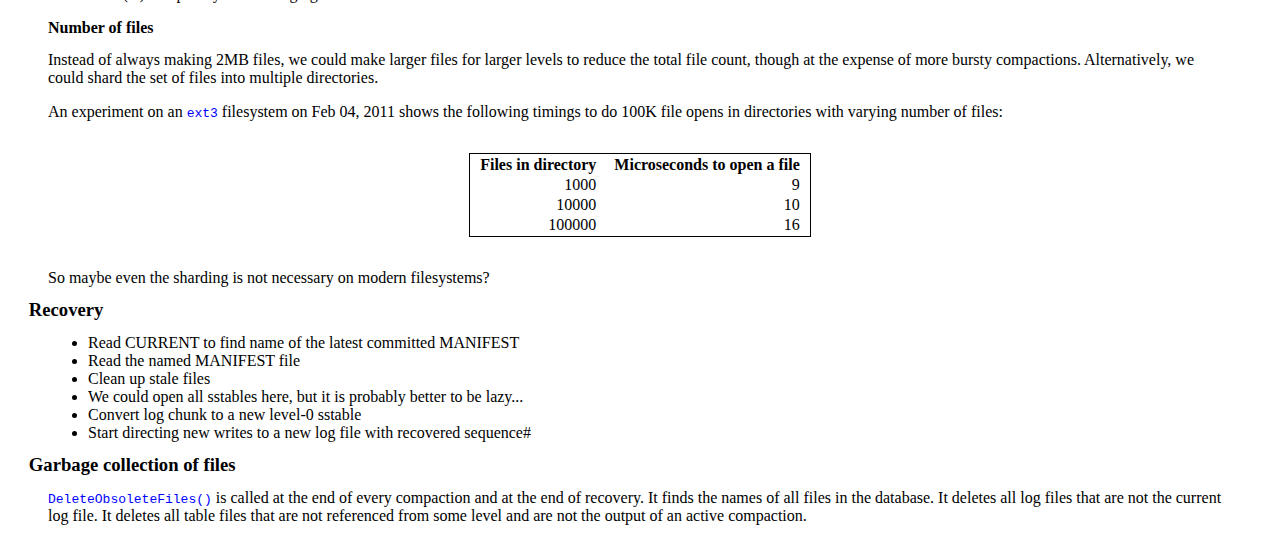
<file: src/leveldb/doc/impl.html>
<!DOCTYPE html>
<html>
<head>
<link rel="stylesheet" type="text/css" href="doc.css" />
<title>Leveldb file layout and compactions</title>
</head>

<body>

<h1>Files</h1>

The implementation of leveldb is similar in spirit to the
representation of a single
<a href="http://labs.google.com/papers/bigtable.html">
Bigtable tablet (section 5.3)</a>.
However the organization of the files that make up the representation
is somewhat different and is explained below.

<p>
Each database is represented by a set of files stored in a directory.
There are several different types of files as documented below:
<p>
<h2>Log files</h2>
<p>
A log file (*.log) stores a sequence of recent updates.  Each update
is appended to the current log file.  When the log file reaches a
pre-determined size (approximately 4MB by default), it is converted
to a sorted table (see below) and a new log file is created for future
updates.
<p>
A copy of the current log file is kept in an in-memory structure (the
<code>memtable</code>).  This copy is consulted on every read so that read
operations reflect all logged updates.
<p>
<h2>Sorted tables</h2>
<p>
A sorted table (*.sst) stores a sequence of entries sorted by key.
Each entry is either a value for the key, or a deletion marker for the
key.  (Deletion markers are kept around to hide obsolete values
present in older sorted tables).
<p>
The set of sorted tables are organized into a sequence of levels.  The
sorted table generated from a log file is placed in a special <code>young</code>
level (also called level-0).  When the number of young files exceeds a
certain threshold (currently four), all of the young files are merged
together with all of the overlapping level-1 files to produce a
sequence of new level-1 files (we create a new level-1 file for every
2MB of data.)
<p>
Files in the young level may contain overlapping keys.  However files
in other levels have distinct non-overlapping key ranges.  Consider
level number L where L >= 1.  When the combined size of files in
level-L exceeds (10^L) MB (i.e., 10MB for level-1, 100MB for level-2,
...), one file in level-L, and all of the overlapping files in
level-(L+1) are merged to form a set of new files for level-(L+1).
These merges have the effect of gradually migrating new updates from
the young level to the largest level using only bulk reads and writes
(i.e., minimizing expensive seeks).

<h2>Manifest</h2>
<p>
A MANIFEST file lists the set of sorted tables that make up each
level, the corresponding key ranges, and other important metadata.
A new MANIFEST file (with a new number embedded in the file name)
is created whenever the database is reopened.  The MANIFEST file is
formatted as a log, and changes made to the serving state (as files
are added or removed) are appended to this log.
<p>
<h2>Current</h2>
<p>
CURRENT is a simple text file that contains the name of the latest
MANIFEST file.
<p>
<h2>Info logs</h2>
<p>
Informational messages are printed to files named LOG and LOG.old.
<p>
<h2>Others</h2>
<p>
Other files used for miscellaneous purposes may also be present
(LOCK, *.dbtmp).

<h1>Level 0</h1>
When the log file grows above a certain size (1MB by default):
<ul>
<li>Create a brand new memtable and log file and direct future updates here
<li>In the background:
<ul>
<li>Write the contents of the previous memtable to an sstable
<li>Discard the memtable
<li>Delete the old log file and the old memtable
<li>Add the new sstable to the young (level-0) level.
</ul>
</ul>

<h1>Compactions</h1>

<p>
When the size of level L exceeds its limit, we compact it in a
background thread.  The compaction picks a file from level L and all
overlapping files from the next level L+1.  Note that if a level-L
file overlaps only part of a level-(L+1) file, the entire file at
level-(L+1) is used as an input to the compaction and will be
discarded after the compaction.  Aside: because level-0 is special
(files in it may overlap each other), we treat compactions from
level-0 to level-1 specially: a level-0 compaction may pick more than
one level-0 file in case some of these files overlap each other.

<p>
A compaction merges the contents of the picked files to produce a
sequence of level-(L+1) files.  We switch to producing a new
level-(L+1) file after the current output file has reached the target
file size (2MB).  We also switch to a new output file when the key
range of the current output file has grown enough to overlap more then
ten level-(L+2) files.  This last rule ensures that a later compaction
of a level-(L+1) file will not pick up too much data from level-(L+2).

<p>
The old files are discarded and the new files are added to the serving
state.

<p>
Compactions for a particular level rotate through the key space.  In
more detail, for each level L, we remember the ending key of the last
compaction at level L.  The next compaction for level L will pick the
first file that starts after this key (wrapping around to the
beginning of the key space if there is no such file).

<p>
Compactions drop overwritten values.  They also drop deletion markers
if there are no higher numbered levels that contain a file whose range
overlaps the current key.

<h2>Timing</h2>

Level-0 compactions will read up to four 1MB files from level-0, and
at worst all the level-1 files (10MB).  I.e., we will read 14MB and
write 14MB.

<p>
Other than the special level-0 compactions, we will pick one 2MB file
from level L.  In the worst case, this will overlap ~ 12 files from
level L+1 (10 because level-(L+1) is ten times the size of level-L,
and another two at the boundaries since the file ranges at level-L
will usually not be aligned with the file ranges at level-L+1).  The
compaction will therefore read 26MB and write 26MB.  Assuming a disk
IO rate of 100MB/s (ballpark range for modern drives), the worst
compaction cost will be approximately 0.5 second.

<p>
If we throttle the background writing to something small, say 10% of
the full 100MB/s speed, a compaction may take up to 5 seconds.  If the
user is writing at 10MB/s, we might build up lots of level-0 files
(~50 to hold the 5*10MB).  This may signficantly increase the cost of
reads due to the overhead of merging more files together on every
read.

<p>
Solution 1: To reduce this problem, we might want to increase the log
switching threshold when the number of level-0 files is large.  Though
the downside is that the larger this threshold, the more memory we will
need to hold the corresponding memtable.

<p>
Solution 2: We might want to decrease write rate artificially when the
number of level-0 files goes up.

<p>
Solution 3: We work on reducing the cost of very wide merges.
Perhaps most of the level-0 files will have their blocks sitting
uncompressed in the cache and we will only need to worry about the
O(N) complexity in the merging iterator.

<h2>Number of files</h2>

Instead of always making 2MB files, we could make larger files for
larger levels to reduce the total file count, though at the expense of
more bursty compactions.  Alternatively, we could shard the set of
files into multiple directories.

<p>
An experiment on an <code>ext3</code> filesystem on Feb 04, 2011 shows
the following timings to do 100K file opens in directories with
varying number of files:
<table class="datatable">
<tr><th>Files in directory</th><th>Microseconds to open a file</th></tr>
<tr><td>1000</td><td>9</td>
<tr><td>10000</td><td>10</td>
<tr><td>100000</td><td>16</td>
</table>
So maybe even the sharding is not necessary on modern filesystems?

<h1>Recovery</h1>

<ul>
<li> Read CURRENT to find name of the latest committed MANIFEST
<li> Read the named MANIFEST file
<li> Clean up stale files
<li> We could open all sstables here, but it is probably better to be lazy...
<li> Convert log chunk to a new level-0 sstable
<li> Start directing new writes to a new log file with recovered sequence#
</ul>

<h1>Garbage collection of files</h1>

<code>DeleteObsoleteFiles()</code> is called at the end of every
compaction and at the end of recovery.  It finds the names of all
files in the database.  It deletes all log files that are not the
current log file.  It deletes all table files that are not referenced
from some level and are not the output of an active compaction.

</body>
</html>
</file>
<file: src/leveldb/doc/doc.css>
body {
  margin-left: 0.5in;
  margin-right: 0.5in;
  background: white;
  color: black;
}

h1 {
  margin-left: -0.2in;
  font-size: 14pt;
}
h2 {
  margin-left: -0in;
  font-size: 12pt;
}
h3 {
  margin-left: -0in;
}
h4 {
  margin-left: -0in;
}
hr {
  margin-left: -0in;
}

/* Definition lists: definition term bold */
dt {
  font-weight: bold;
}

address {
  text-align: center;
}
code,samp,var {
  color: blue;
}
kbd {
  color: #600000;
}
div.note p {
  float: right;
  width: 3in;
  margin-right: 0%;
  padding: 1px;
  border: 2px solid #6060a0;
  background-color: #fffff0;
}

ul {
  margin-top: -0em;
  margin-bottom: -0em;
}

ol {
  margin-top: -0em;
  margin-bottom: -0em;
}

UL.nobullets {
  list-style-type: none;
  list-style-image: none;
  margin-left: -1em;
}

p {
  margin: 1em 0 1em 0;
  padding: 0 0 0 0;
}

pre {
  line-height: 1.3em;
  padding: 0.4em 0 0.8em 0;
  margin:  0 0 0 0;
  border:  0 0 0 0;
  color: blue;
}

.datatable {
  margin-left: auto;
  margin-right: auto;
  margin-top: 2em;
  margin-bottom: 2em;
  border: 1px solid;
}

.datatable td,th {
  padding: 0 0.5em 0 0.5em;
  text-align: right;
}
</file>
